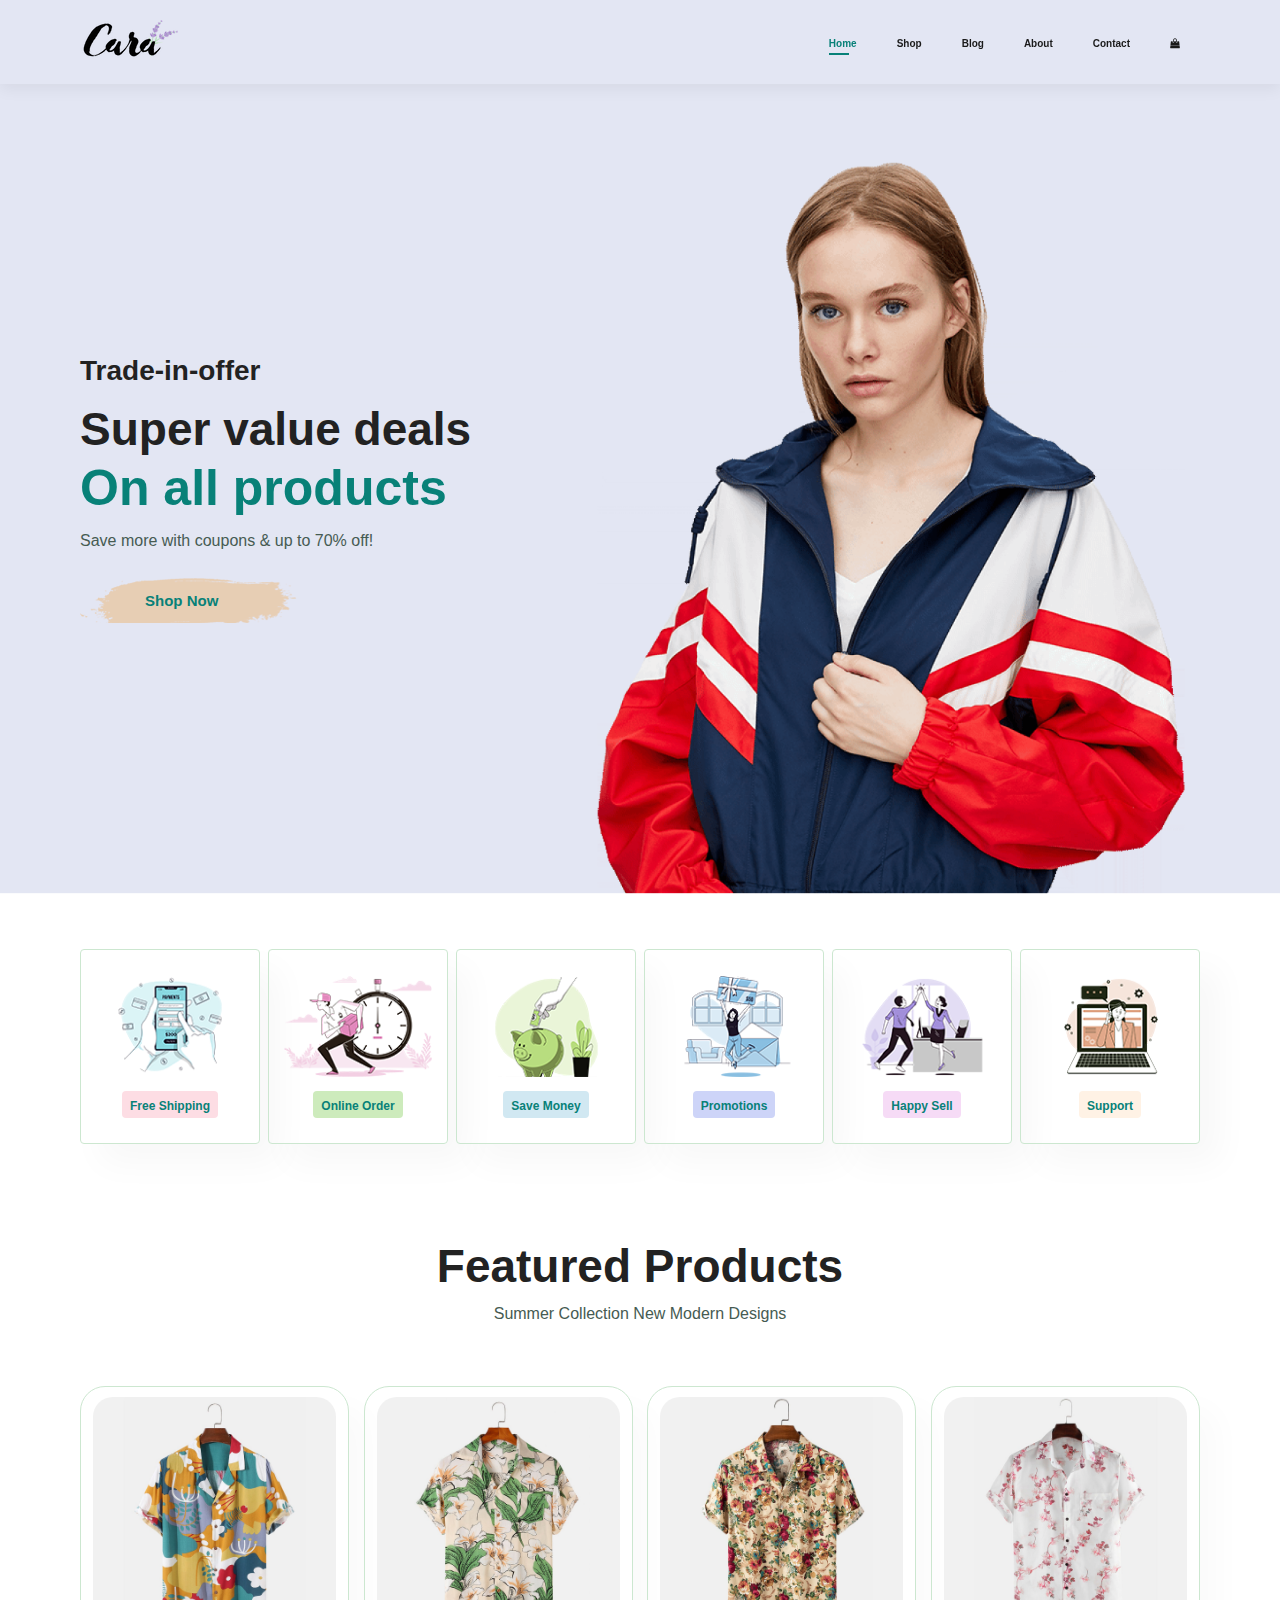
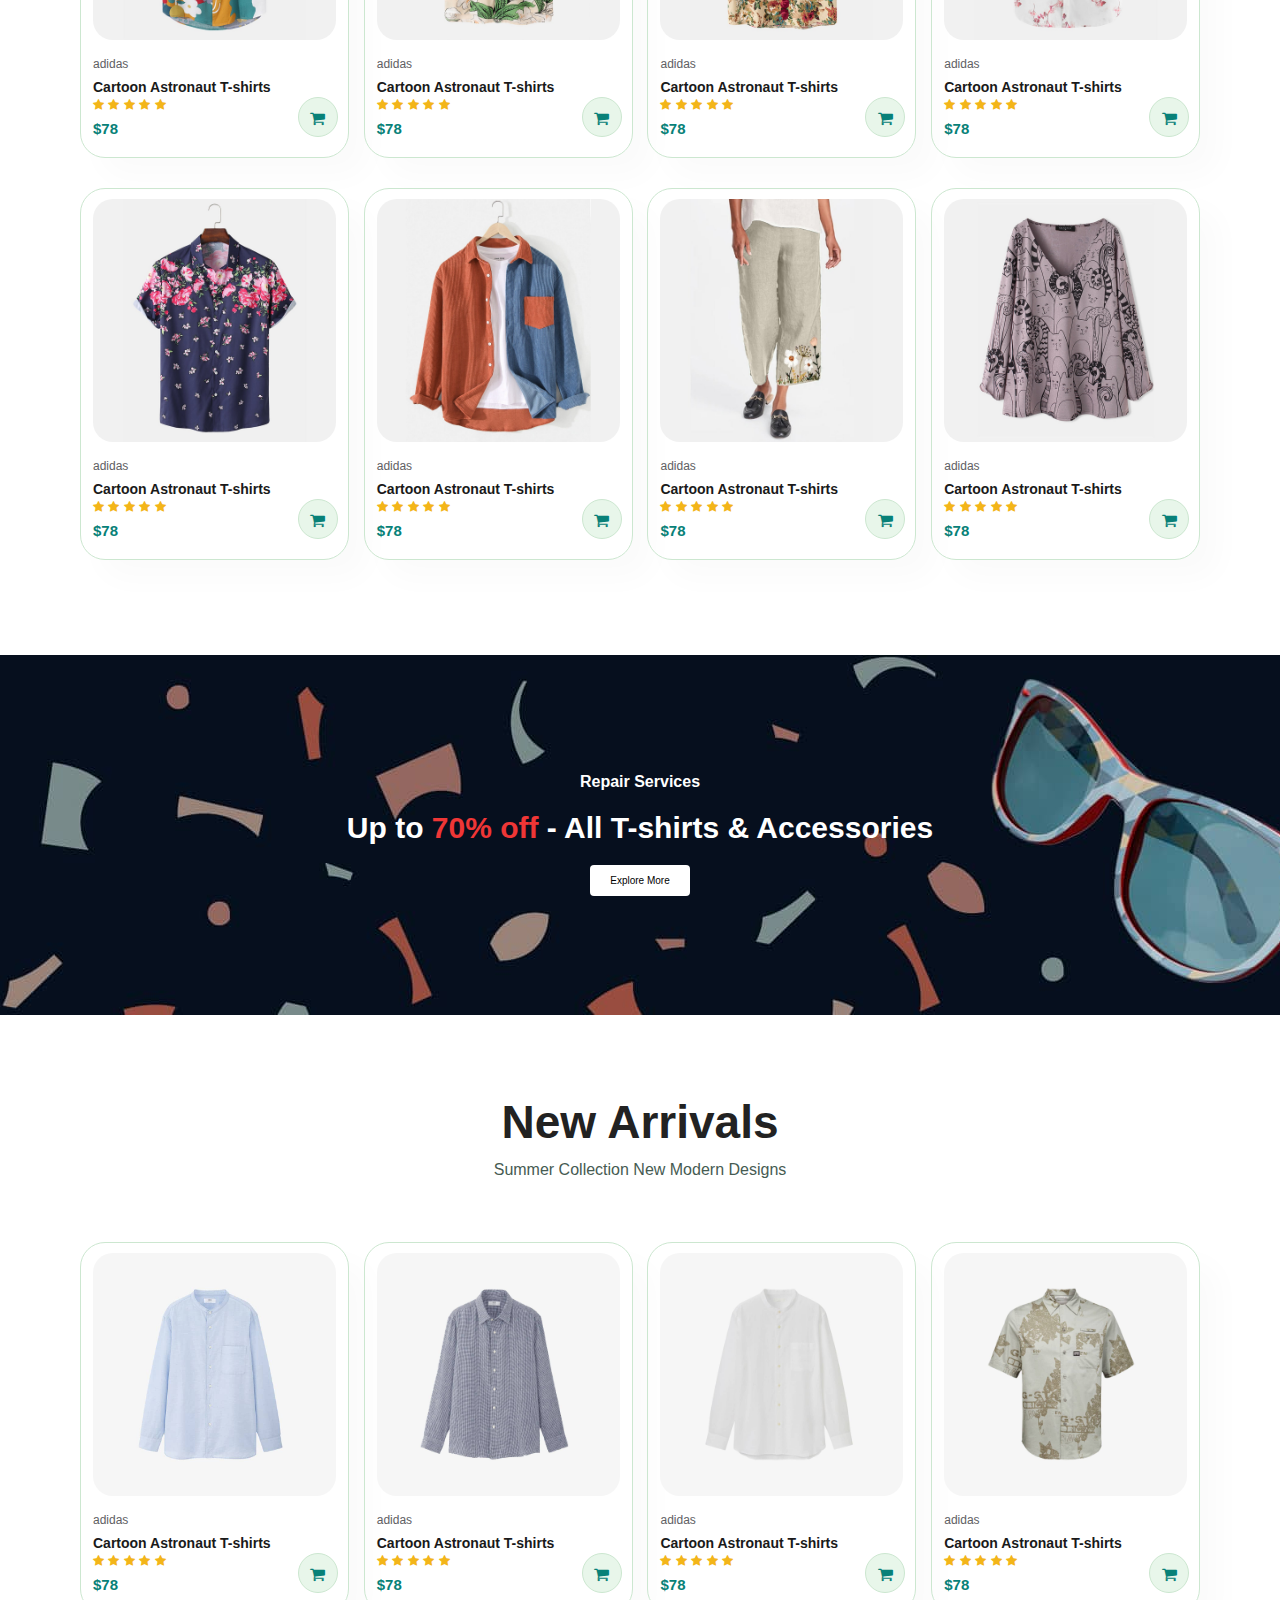
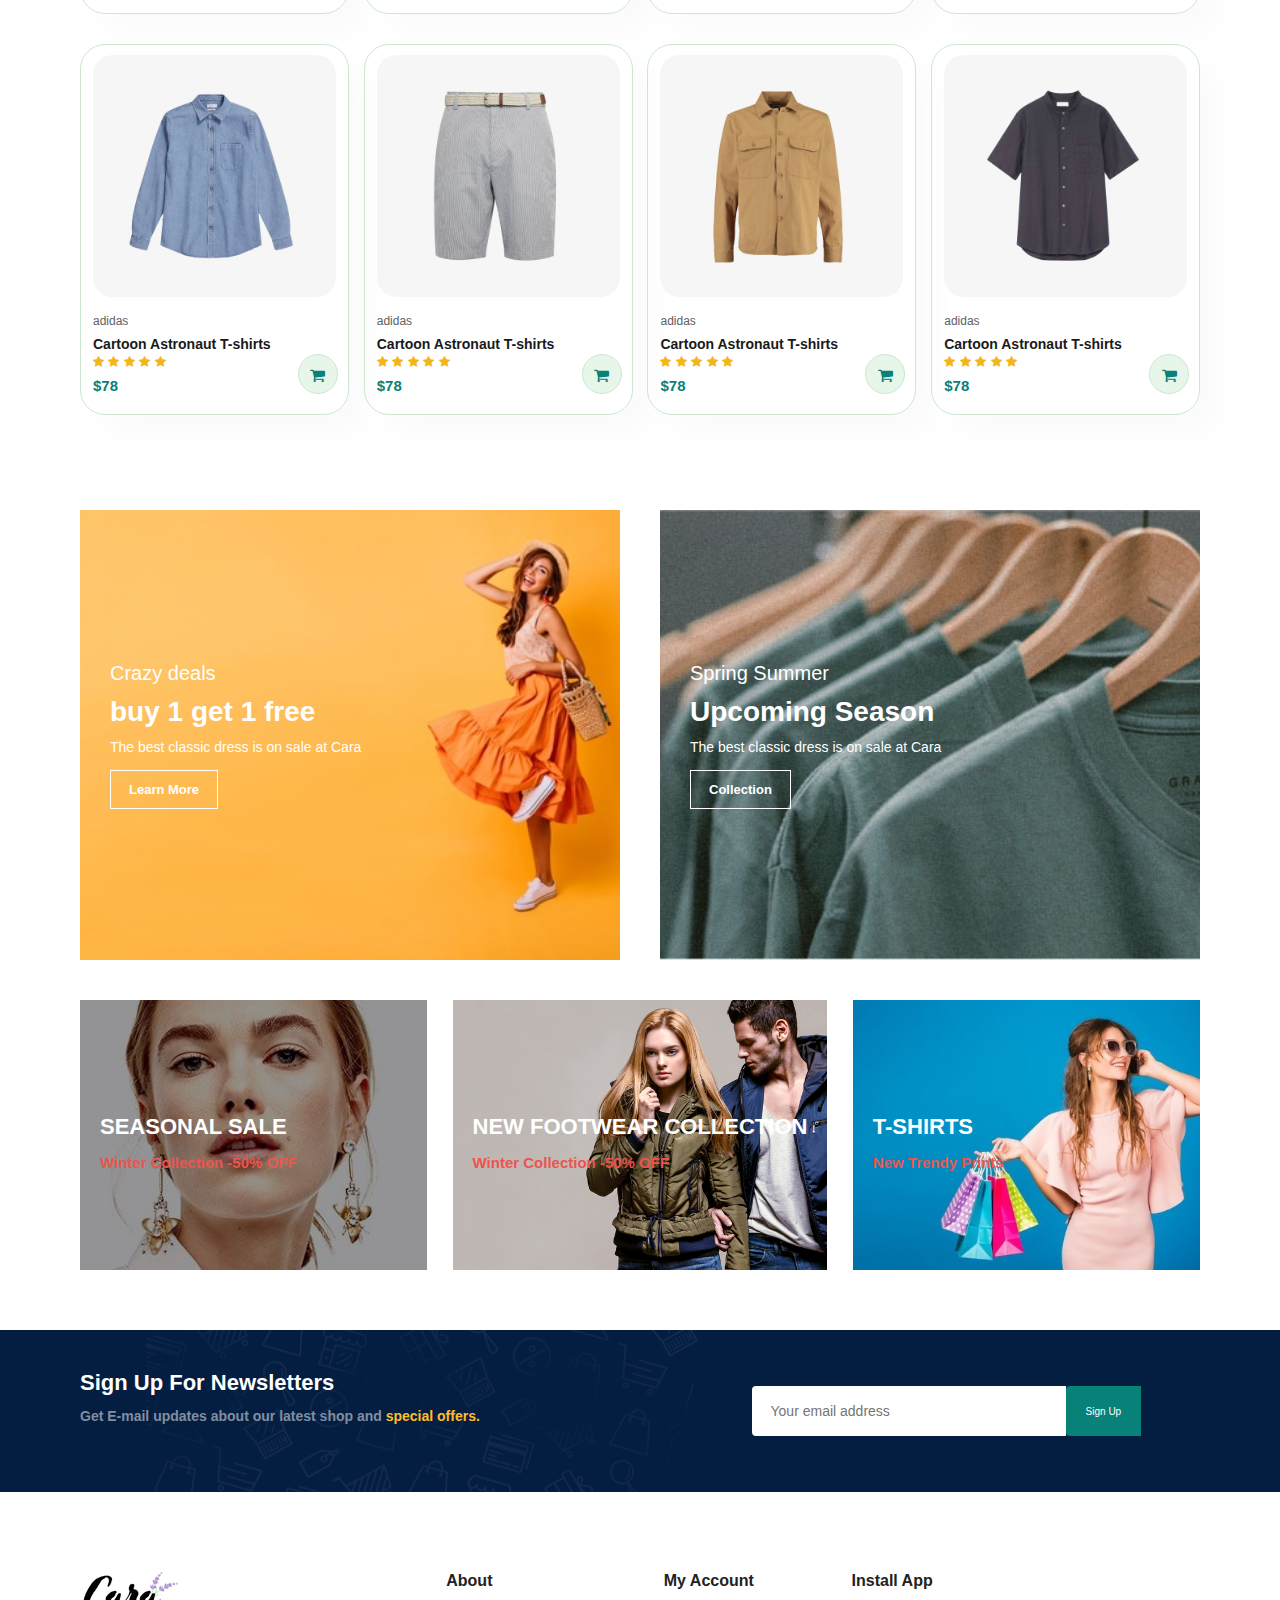
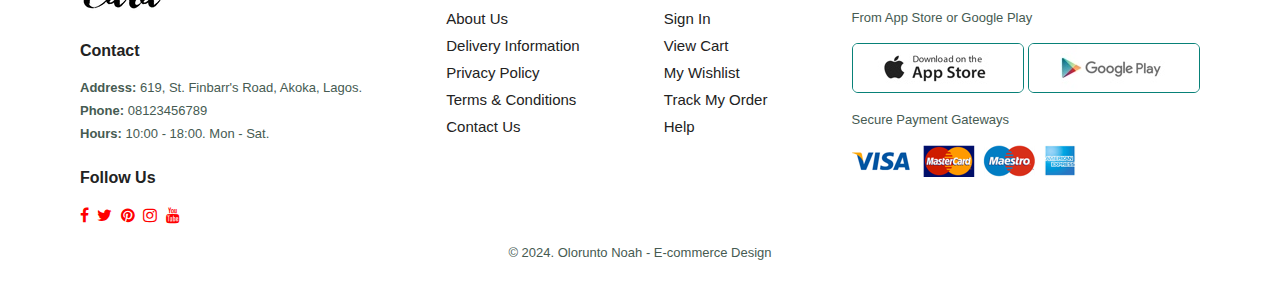
<file: index.html>
<!DOCTYPE html>
<html lang="en">
<head>
    <meta charset="UTF-8">
    <meta name="viewport" content="width=device-width, initial-scale=1.0">
    <title>E-commerce</title>
    <link rel="stylesheet" href="https://stackpath.bootstrapcdn.com/font-awesome/4.7.0/css/font-awesome.min.css">
    <link rel="stylesheet" href="style.css">
</head>
<body>

    <section id="header">
        <a href="#"><img src="images/logo.png" class="logo" alt=""></a>
        <div>
            <ul id="navbar">
                <li><a class="active" href="index.html">Home</a></li>
                <li><a href="shop.html">Shop</a></li>
                <li><a href="blog.html">Blog</a></li>
                <li><a href="about.html">About</a></li>
                <li><a href="contact.html">Contact</a></li>
                <li id="lg-bag"><a href="cart.html"><i class="fa fa-shopping-bag"></i></a></li>
                <a href="#" id="close"><i class="fa fa-times"></i></a>

            </ul>
        </div>
        <div id="mobile">
            <a href="cart.html"><i class="fa fa-shopping-bag"></i></a>
            <i id="bar" class="fa fa-bars"></i>
        </div>
    </section>

    <section id="hero">
        <h4>Trade-in-offer</h4>
        <h2>Super value deals</h2>
        <h1>On all products</h1>
        <p>Save more with coupons & up to 70% off!</p>
        <button>Shop Now</button>
    </section>

    <section id="feature" class="section-p1">
        <div class="fe-box">
            <img src="images/f1.png" alt="">
            <h6>Free Shipping</h6>
        </div>
        <div class="fe-box">
            <img src="images/f2.png" alt="">
            <h6>Online Order</h6>
        </div>
        <div class="fe-box">
            <img src="images/f3.png" alt="">
            <h6>Save Money</h6>
        </div>
        <div class="fe-box">
            <img src="images/f4.png" alt="">
            <h6>Promotions</h6>
        </div>
        <div class="fe-box">
            <img src="images/f5.png" alt="">
            <h6>Happy Sell</h6>
        </div>
        <div class="fe-box">
            <img src="images/f6.png" alt="">
            <h6>Support</h6>
        </div>
    </section>

    <section id="product1" class="section-p1">
       <h2>Featured Products</h2>
       <p>Summer Collection New Modern Designs</p>
       <div class="pro-container">
            <div class="pro">
                <img src="images/f1.jpg" alt="">
                <div class="des">
                    <span>adidas</span>
                    <h5>Cartoon Astronaut T-shirts</h5>
                    <div class="star">
                        <i class="fa fa-star"></i>
                        <i class="fa fa-star"></i>
                        <i class="fa fa-star"></i>
                        <i class="fa fa-star"></i>
                        <i class="fa fa-star"></i>
                    </div>
                    <h4>$78</h4>
                </div>
                <a href="#"><i class="fa fa-shopping-cart cart"></i></a>
            </div>
            <div class="pro">
                <img src="images/f2.jpg" alt="">
                <div class="des">
                    <span>adidas</span>
                    <h5>Cartoon Astronaut T-shirts</h5>
                    <div class="star">
                        <i class="fa fa-star"></i>
                        <i class="fa fa-star"></i>
                        <i class="fa fa-star"></i>
                        <i class="fa fa-star"></i>
                        <i class="fa fa-star"></i>
                    </div>
                    <h4>$78</h4>
                </div>
                <a href="#"><i class="fa fa-shopping-cart cart"></i></a>
            </div>
            <div class="pro">
                <img src="images/f3.jpg" alt="">
                <div class="des">
                    <span>adidas</span>
                    <h5>Cartoon Astronaut T-shirts</h5>
                    <div class="star">
                        <i class="fa fa-star"></i>
                        <i class="fa fa-star"></i>
                        <i class="fa fa-star"></i>
                        <i class="fa fa-star"></i>
                        <i class="fa fa-star"></i>
                    </div>
                    <h4>$78</h4>
                </div>
                <a href="#"><i class="fa fa-shopping-cart cart"></i></a>
            </div>
            <div class="pro">
                <img src="images/f4.jpg" alt="">
                <div class="des">
                    <span>adidas</span>
                    <h5>Cartoon Astronaut T-shirts</h5>
                    <div class="star">
                        <i class="fa fa-star"></i>
                        <i class="fa fa-star"></i>
                        <i class="fa fa-star"></i>
                        <i class="fa fa-star"></i>
                        <i class="fa fa-star"></i>
                    </div>
                    <h4>$78</h4>
                </div>
                <a href="#"><i class="fa fa-shopping-cart cart"></i></a>
            </div>
            <div class="pro">
                <img src="images/f5.jpg" alt="">
                <div class="des">
                    <span>adidas</span>
                    <h5>Cartoon Astronaut T-shirts</h5>
                    <div class="star">
                        <i class="fa fa-star"></i>
                        <i class="fa fa-star"></i>
                        <i class="fa fa-star"></i>
                        <i class="fa fa-star"></i>
                        <i class="fa fa-star"></i>
                    </div>
                    <h4>$78</h4>
                </div>
                <a href="#"><i class="fa fa-shopping-cart cart"></i></a>
            </div>
            <div class="pro">
                <img src="images/f6.jpg" alt="">
                <div class="des">
                    <span>adidas</span>
                    <h5>Cartoon Astronaut T-shirts</h5>
                    <div class="star">
                        <i class="fa fa-star"></i>
                        <i class="fa fa-star"></i>
                        <i class="fa fa-star"></i>
                        <i class="fa fa-star"></i>
                        <i class="fa fa-star"></i>
                    </div>
                    <h4>$78</h4>
                </div>
                <a href="#"><i class="fa fa-shopping-cart cart"></i></a>
            </div>
            <div class="pro">
                <img src="images/f7.jpg" alt="">
                <div class="des">
                    <span>adidas</span>
                    <h5>Cartoon Astronaut T-shirts</h5>
                    <div class="star">
                        <i class="fa fa-star"></i>
                        <i class="fa fa-star"></i>
                        <i class="fa fa-star"></i>
                        <i class="fa fa-star"></i>
                        <i class="fa fa-star"></i>
                    </div>
                    <h4>$78</h4>
                </div>
                <a href="#"><i class="fa fa-shopping-cart cart"></i></a>
            </div>
            <div class="pro">
                <img src="images/f8.jpg" alt="">
                <div class="des">
                    <span>adidas</span>
                    <h5>Cartoon Astronaut T-shirts</h5>
                    <div class="star">
                        <i class="fa fa-star"></i>
                        <i class="fa fa-star"></i>
                        <i class="fa fa-star"></i>
                        <i class="fa fa-star"></i>
                        <i class="fa fa-star"></i>
                    </div>
                    <h4>$78</h4>
                </div>
                <a href="#"><i class="fa fa-shopping-cart cart"></i></a>
            </div>
       </div>
    </section>

    <section id="banner" class="section-m1">
        <h4>Repair Services</h4>
        <h2>Up to <span>70% off</span> - All T-shirts & Accessories</h2>
        <button class="normal">Explore More</button>
    </section>

    <section id="product1" class="section-p1">
        <h2>New Arrivals</h2>
        <p>Summer Collection New Modern Designs</p>
        <div class="pro-container">
             <div class="pro">
                 <img src="images/n1.jpg" alt="">
                 <div class="des">
                     <span>adidas</span>
                     <h5>Cartoon Astronaut T-shirts</h5>
                     <div class="star">
                         <i class="fa fa-star"></i>
                         <i class="fa fa-star"></i>
                         <i class="fa fa-star"></i>
                         <i class="fa fa-star"></i>
                         <i class="fa fa-star"></i>
                     </div>
                     <h4>$78</h4>
                 </div>
                 <a href="#"><i class="fa fa-shopping-cart cart"></i></a>
             </div>
             <div class="pro">
                 <img src="images/n2.jpg" alt="">
                 <div class="des">
                     <span>adidas</span>
                     <h5>Cartoon Astronaut T-shirts</h5>
                     <div class="star">
                         <i class="fa fa-star"></i>
                         <i class="fa fa-star"></i>
                         <i class="fa fa-star"></i>
                         <i class="fa fa-star"></i>
                         <i class="fa fa-star"></i>
                     </div>
                     <h4>$78</h4>
                 </div>
                 <a href="#"><i class="fa fa-shopping-cart cart"></i></a>
             </div>
             <div class="pro">
                 <img src="images/n3.jpg" alt="">
                 <div class="des">
                     <span>adidas</span>
                     <h5>Cartoon Astronaut T-shirts</h5>
                     <div class="star">
                         <i class="fa fa-star"></i>
                         <i class="fa fa-star"></i>
                         <i class="fa fa-star"></i>
                         <i class="fa fa-star"></i>
                         <i class="fa fa-star"></i>
                     </div>
                     <h4>$78</h4>
                 </div>
                 <a href="#"><i class="fa fa-shopping-cart cart"></i></a>
             </div>
             <div class="pro">
                 <img src="images/n4.jpg" alt="">
                 <div class="des">
                     <span>adidas</span>
                     <h5>Cartoon Astronaut T-shirts</h5>
                     <div class="star">
                         <i class="fa fa-star"></i>
                         <i class="fa fa-star"></i>
                         <i class="fa fa-star"></i>
                         <i class="fa fa-star"></i>
                         <i class="fa fa-star"></i>
                     </div>
                     <h4>$78</h4>
                 </div>
                 <a href="#"><i class="fa fa-shopping-cart cart"></i></a>
             </div>
             <div class="pro">
                 <img src="images/n5.jpg" alt="">
                 <div class="des">
                     <span>adidas</span>
                     <h5>Cartoon Astronaut T-shirts</h5>
                     <div class="star">
                         <i class="fa fa-star"></i>
                         <i class="fa fa-star"></i>
                         <i class="fa fa-star"></i>
                         <i class="fa fa-star"></i>
                         <i class="fa fa-star"></i>
                     </div>
                     <h4>$78</h4>
                 </div>
                 <a href="#"><i class="fa fa-shopping-cart cart"></i></a>
             </div>
             <div class="pro">
                 <img src="images/n6.jpg" alt="">
                 <div class="des">
                     <span>adidas</span>
                     <h5>Cartoon Astronaut T-shirts</h5>
                     <div class="star">
                         <i class="fa fa-star"></i>
                         <i class="fa fa-star"></i>
                         <i class="fa fa-star"></i>
                         <i class="fa fa-star"></i>
                         <i class="fa fa-star"></i>
                     </div>
                     <h4>$78</h4>
                 </div>
                 <a href="#"><i class="fa fa-shopping-cart cart"></i></a>
             </div>
             <div class="pro">
                 <img src="images/n7.jpg" alt="">
                 <div class="des">
                     <span>adidas</span>
                     <h5>Cartoon Astronaut T-shirts</h5>
                     <div class="star">
                         <i class="fa fa-star"></i>
                         <i class="fa fa-star"></i>
                         <i class="fa fa-star"></i>
                         <i class="fa fa-star"></i>
                         <i class="fa fa-star"></i>
                     </div>
                     <h4>$78</h4>
                 </div>
                 <a href="#"><i class="fa fa-shopping-cart cart"></i></a>
             </div>
             <div class="pro">
                 <img src="images/n8.jpg" alt="">
                 <div class="des">
                     <span>adidas</span>
                     <h5>Cartoon Astronaut T-shirts</h5>
                     <div class="star">
                         <i class="fa fa-star"></i>
                         <i class="fa fa-star"></i>
                         <i class="fa fa-star"></i>
                         <i class="fa fa-star"></i>
                         <i class="fa fa-star"></i>
                     </div>
                     <h4>$78</h4>
                 </div>
                 <a href="#"><i class="fa fa-shopping-cart cart"></i></a>
             </div>
        </div>
    </section>

    <section id="sm-banner" class="section-p1">
        <div class="banner-box">
            <h4>Crazy deals</h4>
            <h2>buy 1 get 1 free</h2>
            <span>The best classic dress is on sale at Cara</span>
            <button class="white">Learn More</button>
        </div>
        <div class="banner-box banner-box2">
            <h4>Spring Summer</h4>
            <h2>Upcoming Season</h2>
            <span>The best classic dress is on sale at Cara</span>
            <button class="white">Collection</button>
        </div>
    </section>

    <section id="banner3">
        <div class="banner-box">
            <h2>SEASONAL SALE</h2>
            <h3>Winter Collection -50% OFF</h3>
        </div>
        <div class="banner-box banner-box2">
            <h2>NEW FOOTWEAR COLLECTION </h2>
            <h3>Winter Collection -50% OFF</h3>
        </div>
        <div class="banner-box banner-box3">
            <h2>T-SHIRTS</h2>
            <h3>New Trendy Prints</h3>
        </div>
    </section>

    <section id="newsletter" class="section-p1 section-m1">
        <div class="newstext">
            <h4>Sign Up For Newsletters</h4>
            <p>Get E-mail updates about our latest shop and <span>special offers.</span></p>
        </div>
        <div class="form">
            <input type="text" placeholder="Your email address">
            <button class="normal">Sign Up</button>
        </div>
    </section>

    <footer class="section-p1">
        <div class="col">
            <img class="logo" src="images/logo.png" alt="">
            <h4>Contact</h4>
            <p><strong>Address:</strong> 619, St. Finbarr's Road, Akoka, Lagos.</p>
            <p><strong>Phone:</strong> 08123456789</p>
            <p><strong>Hours:</strong> 10:00 - 18:00. Mon - Sat.</p>
            <div class="follow">
                <h4>Follow Us</h4>
                <div class="icon">
                    <i class="fa fa-facebook"></i>
                    <i class="fa fa-twitter"></i>
                    <i class="fa fa-pinterest"></i>
                    <i class="fa fa-instagram"></i>
                    <i class="fa fa-youtube"></i>
                </div>
            </div>
        </div>
       
        <div class="col">
            <h4>About</h4>
            <a href="#">About Us</a>
            <a href="#">Delivery Information</a>
            <a href="#">Privacy Policy</a>
            <a href="#">Terms & Conditions</a>
            <a href="#">Contact Us</a>
        </div>

        <div class="col">
            <h4>My Account</h4>
            <a href="#">Sign In</a>
            <a href="#">View Cart</a>
            <a href="#">My Wishlist</a>
            <a href="#">Track My Order</a>
            <a href="#">Help</a>
        </div>

        <div class="col-install">
            <h4>Install App</h4>
            <p>From App Store or Google Play</p>
            <div class="row">
                <img src="images/app.jpg" alt="">
                <img src="images/play.jpg" alt="">
            </div>
            <p>Secure Payment Gateways</p>
            <img src="images/pay.png" alt="">
        </div>

        <div class="copyright">
            <p>© 2024. Olorunto Noah - E-commerce Design</p>
        </div>
    </footer>



 <script src="apps.js"></script>    
</body>
</html>
</file>
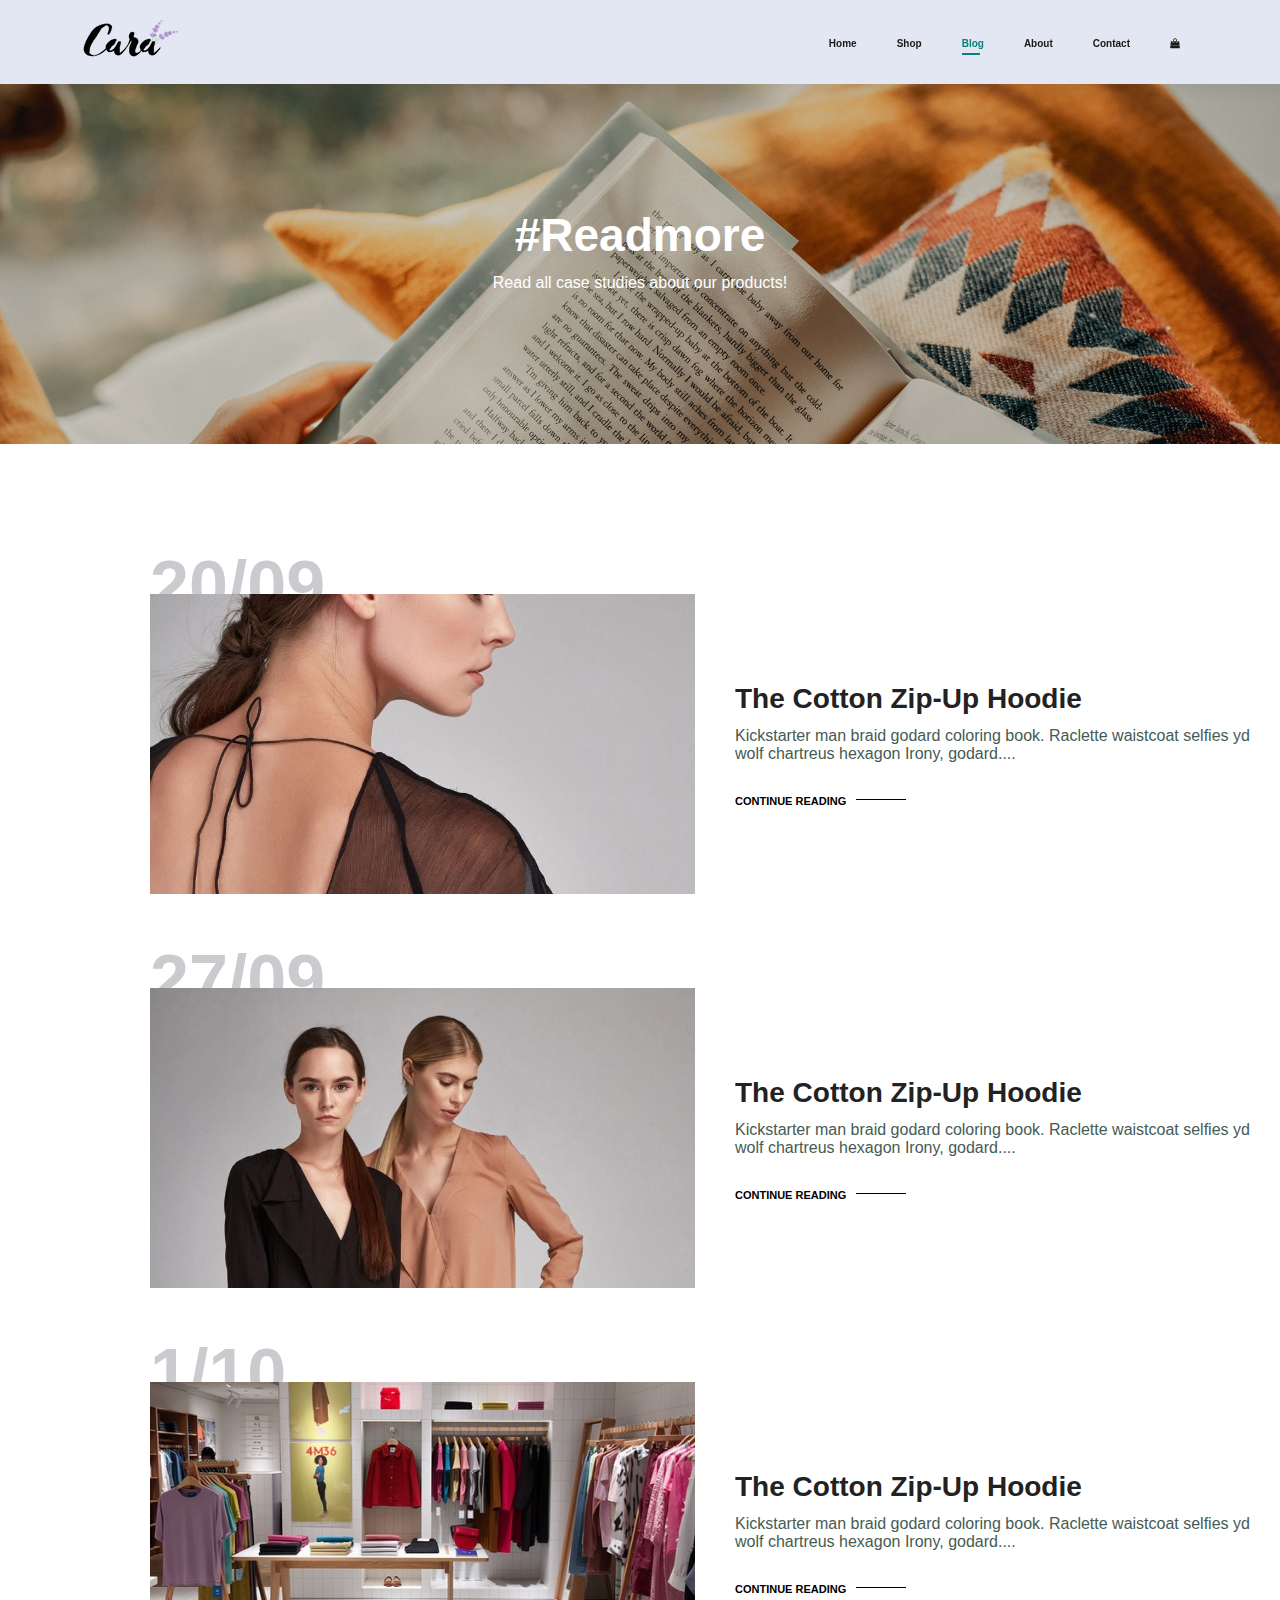
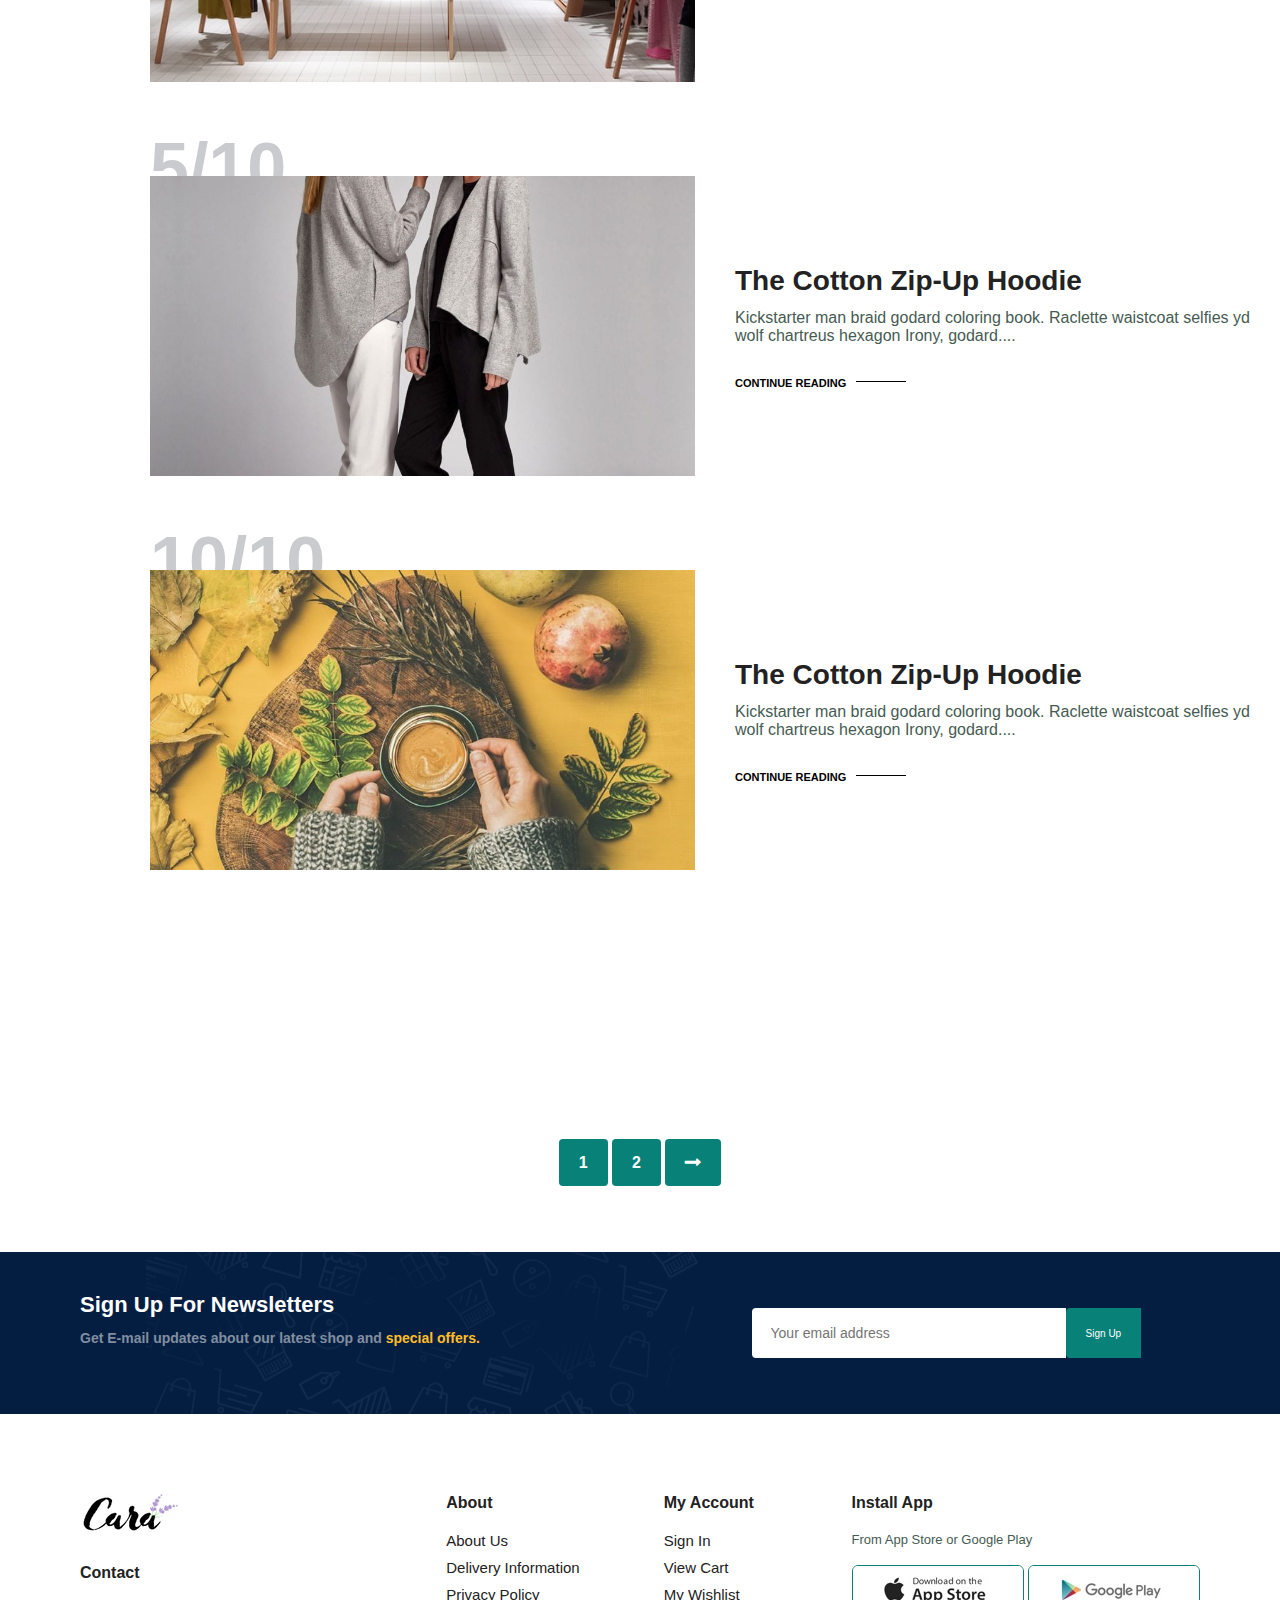
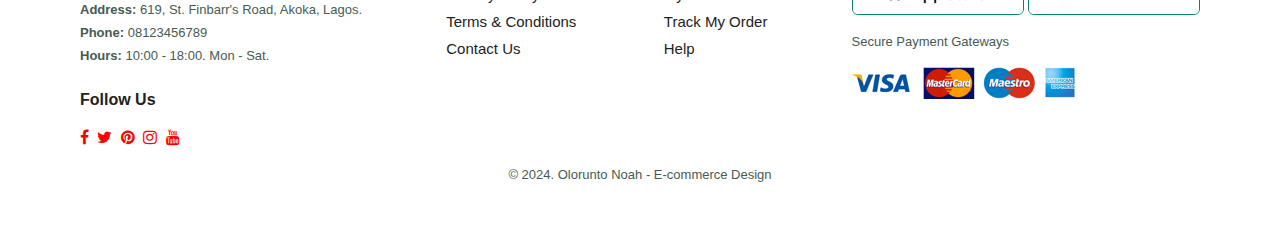
<file: blog.html>
<!DOCTYPE html>
<html lang="en">
<head>
    <meta charset="UTF-8">
    <meta name="viewport" content="width=device-width, initial-scale=1.0">
    <title>E-commerce</title>
    <link rel="stylesheet" href="https://stackpath.bootstrapcdn.com/font-awesome/4.7.0/css/font-awesome.min.css">
    <link rel="stylesheet" href="style.css">
</head>
<body>

    <section id="header">
        <a href="#"><img src="images/logo.png" class="logo" alt=""></a>
        <div>
            <ul id="navbar">
                <li><a href="index.html">Home</a></li>
                <li><a href="shop.html">Shop</a></li>
                <li><a class="active" href="blog.html">Blog</a></li>
                <li><a href="about.html">About</a></li>
                <li><a href="contact.html">Contact</a></li>
                <li id="lg-bag"><a href="cart.html"><i class="fa fa-shopping-bag"></i></a></li>
                <a href="#" id="close"><i class="fa fa-times"></i></a>

            </ul>
        </div>
        <div id="mobile">
            <a href="cart.html"><i class="fa fa-shopping-bag"></i></a>
            <i id="bar" class="fa fa-bars"></i>
        </div>
    </section>

    <section id="page-header" class="blog-header">
        
        <h2>#Readmore</h2>
        <p>Read all case studies about our products!</p>
        
    </section>

    <section id="blog">
        <div class="blog-box">
            <div class="blog-img">
                <img src="images/b1 (1).jpg" alt="">
            </div>
            <div class="blog-details">
               <h4>The Cotton Zip-Up Hoodie</h4>
               <p>Kickstarter man braid godard coloring book.
                Raclette waistcoat selfies yd wolf chartreus
                hexagon Irony, godard....</p>
                <a href="#">CONTINUE READING</a>
            </div>
            <h1>20/09</h1>
        </div>
        <div class="blog-box">
            <div class="blog-img">
                <img src="images/b2 (1).jpg" alt="">
            </div>
            <div class="blog-details">
               <h4>The Cotton Zip-Up Hoodie</h4>
               <p>Kickstarter man braid godard coloring book.
                Raclette waistcoat selfies yd wolf chartreus
                hexagon Irony, godard....</p>
                <a href="#">CONTINUE READING</a>
            </div>
            <h1>27/09</h1>
        </div>
        <div class="blog-box">
            <div class="blog-img">
                <img src="images/b3.jpg">
            </div>
            <div class="blog-details">
               <h4>The Cotton Zip-Up Hoodie</h4>
               <p>Kickstarter man braid godard coloring book.
                Raclette waistcoat selfies yd wolf chartreus
                hexagon Irony, godard....</p>
                <a href="#">CONTINUE READING</a>
            </div>
            <h1>1/10</h1>
        </div>
        <div class="blog-box">
            <div class="blog-img">
                <img src="images/b4 (1).jpg" alt="">
            </div>
            <div class="blog-details">
               <h4>The Cotton Zip-Up Hoodie</h4>
               <p>Kickstarter man braid godard coloring book.
                Raclette waistcoat selfies yd wolf chartreus
                hexagon Irony, godard....</p>
                <a href="#">CONTINUE READING</a>
            </div>
            <h1>5/10</h1>
        </div>
        <div class="blog-box">
            <div class="blog-img">
                <img src="images/b6.jpg" alt="">
            </div>
            <div class="blog-details">
               <h4>The Cotton Zip-Up Hoodie</h4>
               <p>Kickstarter man braid godard coloring book.
                Raclette waistcoat selfies yd wolf chartreus
                hexagon Irony, godard....</p>
                <a href="#">CONTINUE READING</a>
            </div>
            <h1>10/10</h1>
        </div>
    </section>



    <section id="pagination" class="section-p1">
       <a href="#">1</a>
       <a href="#">2</a>
       <a href="#"><i class="fa fa-long-arrow-right"></i></a>
    </section>

    <section id="newsletter" class="section-p1 section-m1">
        <div class="newstext">
            <h4>Sign Up For Newsletters</h4>
            <p>Get E-mail updates about our latest shop and <span>special offers.</span></p>
        </div>
        <div class="form">
            <input type="text" placeholder="Your email address">
            <button class="normal">Sign Up</button>
        </div>
    </section>

    <footer class="section-p1">
        <div class="col">
            <img class="logo" src="images/logo.png" alt="">
            <h4>Contact</h4>
            <p><strong>Address:</strong> 619, St. Finbarr's Road, Akoka, Lagos.</p>
            <p><strong>Phone:</strong> 08123456789</p>
            <p><strong>Hours:</strong> 10:00 - 18:00. Mon - Sat.</p>
            <div class="follow">
                <h4>Follow Us</h4>
                <div class="icon">
                    <i class="fa fa-facebook"></i>
                    <i class="fa fa-twitter"></i>
                    <i class="fa fa-pinterest"></i>
                    <i class="fa fa-instagram"></i>
                    <i class="fa fa-youtube"></i>
                </div>
            </div>
        </div>
       
        <div class="col">
            <h4>About</h4>
            <a href="#">About Us</a>
            <a href="#">Delivery Information</a>
            <a href="#">Privacy Policy</a>
            <a href="#">Terms & Conditions</a>
            <a href="#">Contact Us</a>
        </div>

        <div class="col">
            <h4>My Account</h4>
            <a href="#">Sign In</a>
            <a href="#">View Cart</a>
            <a href="#">My Wishlist</a>
            <a href="#">Track My Order</a>
            <a href="#">Help</a>
        </div>

        <div class="col-install">
            <h4>Install App</h4>
            <p>From App Store or Google Play</p>
            <div class="row">
                <img src="images/app.jpg" alt="">
                <img src="images/play.jpg" alt="">
            </div>
            <p>Secure Payment Gateways</p>
            <img src="images/pay.png" alt="">
        </div>

        <div class="copyright">
            <p>© 2024. Olorunto Noah - E-commerce Design</p>
        </div>
    </footer>



 <script src="apps.js"></script>    
</body>
</html>
</file>
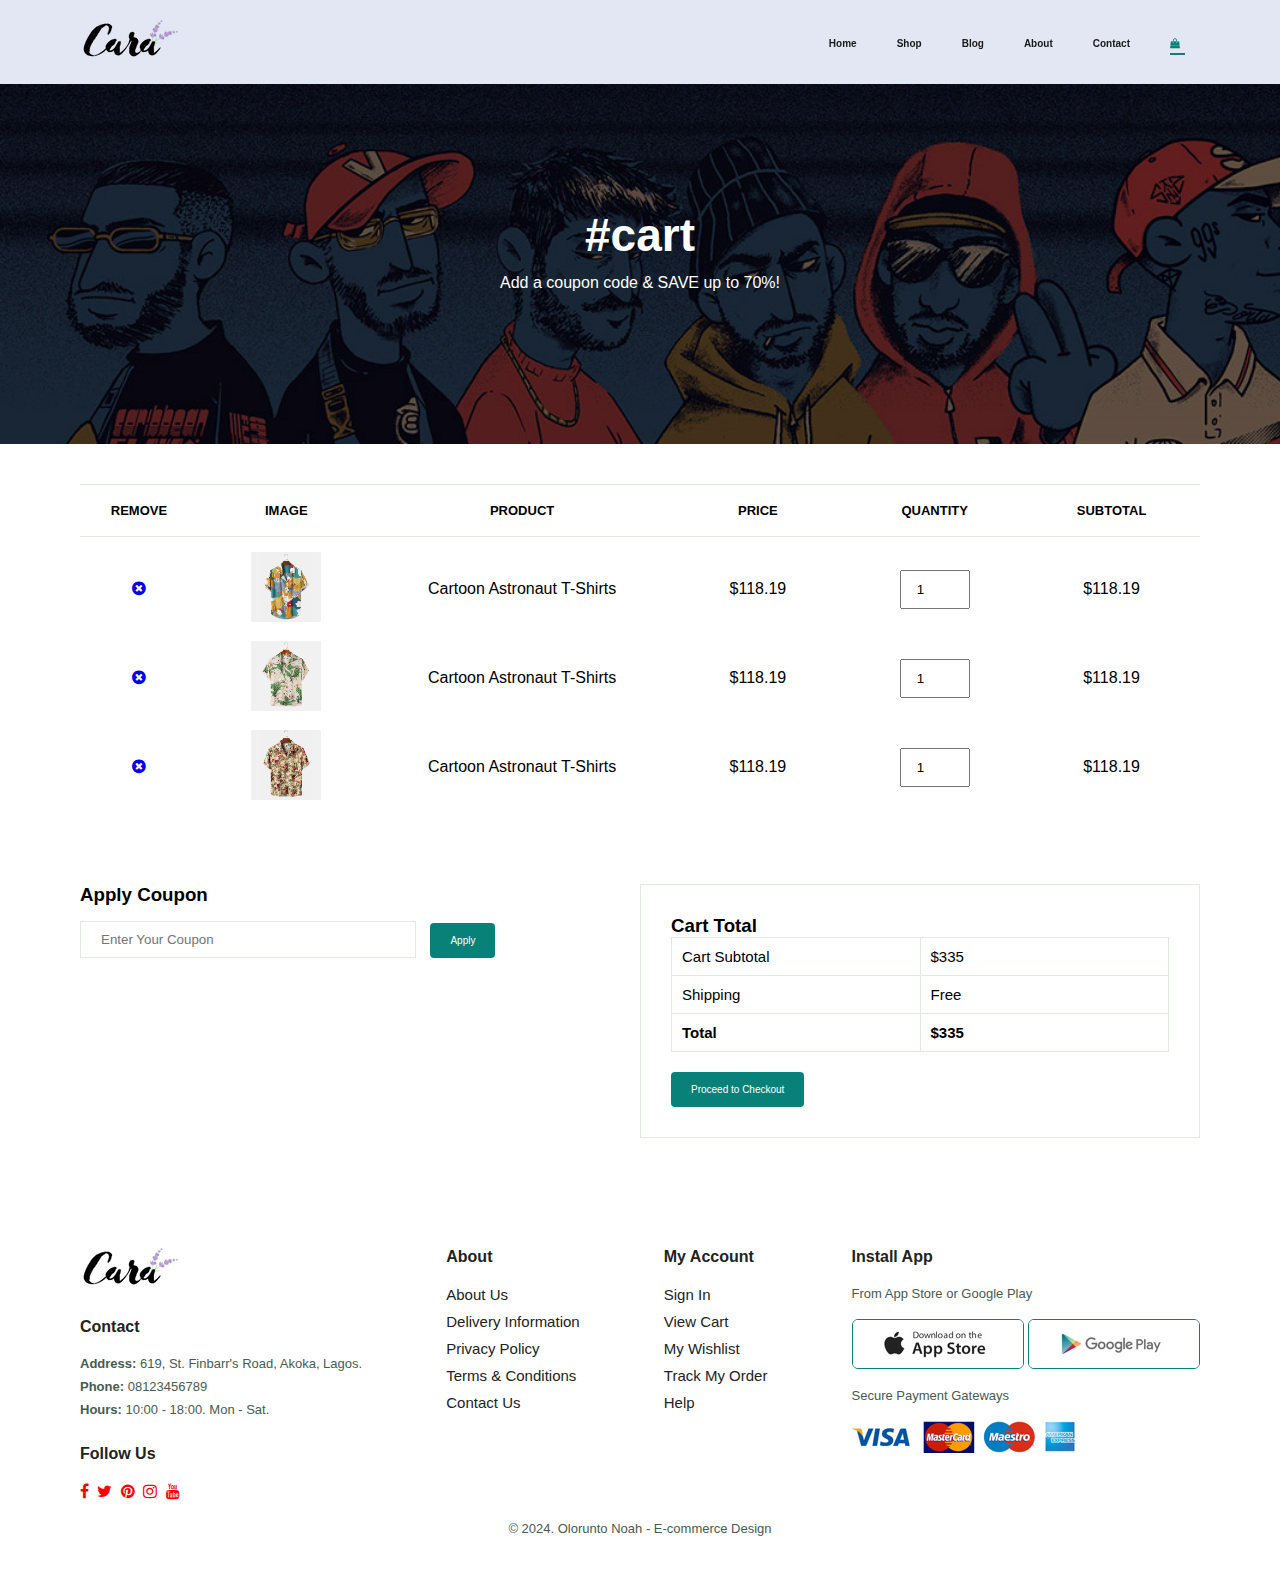
<file: cart.html>
<!DOCTYPE html>
<html lang="en">
<head>
    <meta charset="UTF-8">
    <meta name="viewport" content="width=device-width, initial-scale=1.0">
    <title>E-commerce</title>
    <link rel="stylesheet" href="https://stackpath.bootstrapcdn.com/font-awesome/4.7.0/css/font-awesome.min.css">
    <link rel="stylesheet" href="style.css">
</head>
<body>

    <section id="header">
        <a href="#"><img src="images/logo.png" class="logo" alt=""></a>
        <div>
            <ul id="navbar">
                <li><a href="index.html">Home</a></li>
                <li><a href="shop.html">Shop</a></li>
                <li><a href="blog.html">Blog</a></li>
                <li><a href="about.html">About</a></li>
                <li><a href="contact.html">Contact</a></li>
                <li id="lg-bag"><a class="active" href="cart.html"><i class="fa fa-shopping-bag"></i></a></li>
                <a href="#" id="close"><i class="fa fa-times"></i></a>

            </ul>
        </div>
        <div id="mobile">
            <a href="cart.html"><i class="fa fa-shopping-bag"></i></a>
            <i id="bar" class="fa fa-bars"></i>
        </div>
    </section>

    <section id="page-header" class="cart-header">
        
        <h2>#cart</h2>
        <p>Add a coupon code & SAVE up to 70%!</p>
        
    </section>

    <section id="cart" class="section-p1">
    <table width="100%">
        <thead>
            <tr>
                <td>Remove</td>
                <td>Image</td>
                <td>Product</td>
                <td>Price</td>
                <td>Quantity</td>
                <td>Subtotal</td>
            </tr>
        </thead>
        <tbody>
            <tr>
                <td><a href="#"><i class="fa fa-times-circle"></i></a></td>
                <td><img src="images/f1.jpg" alt=""></td>
                <td>Cartoon Astronaut T-Shirts</td>
                <td>$118.19</td>
                <td><input type="number" value="1"></td>
                <td>$118.19</td>
            </tr>
            <tr>
                <td><a href="#"><i class="fa fa-times-circle"></i></a></td>
                <td><img src="images/f2.jpg" alt=""></td>
                <td>Cartoon Astronaut T-Shirts</td>
                <td>$118.19</td>
                <td><input type="number" value="1"></td>
                <td>$118.19</td>
            </tr>
            <tr>
                <td><a href="#"><i class="fa fa-times-circle"></i></a></td>
                <td><img src="images/f3.jpg" alt=""></td>
                <td>Cartoon Astronaut T-Shirts</td>
                <td>$118.19</td>
                <td><input type="number" value="1"></td>
                <td>$118.19</td>
            </tr>
        </tbody>
    </table>
    </section>

    <section id="cart-add" class="section-p1">
    <div id="coupon">
        <h3>Apply Coupon</h3>
        <div>
            <input type="text" placeholder="Enter Your Coupon">
            <button class="normal">Apply</button>
        </div>
    </div>

    <div id="subtotal">
        <h3>Cart Total</h3>
        <table>
            <tr>
                <td>Cart Subtotal</td>
                <td>$335</td>
            </tr>
            <tr>
                <td>Shipping</td>
                <td>Free</td>
            </tr>
            <tr>
                <td><strong>Total</strong></td>
                <td><strong>$335</strong></td>
             </tr>
        </table>
        <button class="normal">Proceed to Checkout</button>
    </div>
    </section>

    <footer class="section-p1">
        <div class="col">
            <img class="logo" src="images/logo.png" alt="">
            <h4>Contact</h4>
            <p><strong>Address:</strong> 619, St. Finbarr's Road, Akoka, Lagos.</p>
            <p><strong>Phone:</strong> 08123456789</p>
            <p><strong>Hours:</strong> 10:00 - 18:00. Mon - Sat.</p>
            <div class="follow">
                <h4>Follow Us</h4>
                <div class="icon">
                    <i class="fa fa-facebook"></i>
                    <i class="fa fa-twitter"></i>
                    <i class="fa fa-pinterest"></i>
                    <i class="fa fa-instagram"></i>
                    <i class="fa fa-youtube"></i>
                </div>
            </div>
        </div>
       
        <div class="col">
            <h4>About</h4>
            <a href="#">About Us</a>
            <a href="#">Delivery Information</a>
            <a href="#">Privacy Policy</a>
            <a href="#">Terms & Conditions</a>
            <a href="#">Contact Us</a>
        </div>

        <div class="col">
            <h4>My Account</h4>
            <a href="#">Sign In</a>
            <a href="#">View Cart</a>
            <a href="#">My Wishlist</a>
            <a href="#">Track My Order</a>
            <a href="#">Help</a>
        </div>

        <div class="col-install">
            <h4>Install App</h4>
            <p>From App Store or Google Play</p>
            <div class="row">
                <img src="images/app.jpg" alt="">
                <img src="images/play.jpg" alt="">
            </div>
            <p>Secure Payment Gateways</p>
            <img src="images/pay.png" alt="">
        </div>

        <div class="copyright">
            <p>© 2024. Olorunto Noah - E-commerce Design</p>
        </div>
    </footer>



 <script src="apps.js"></script>    
</body>
</html>
</file>
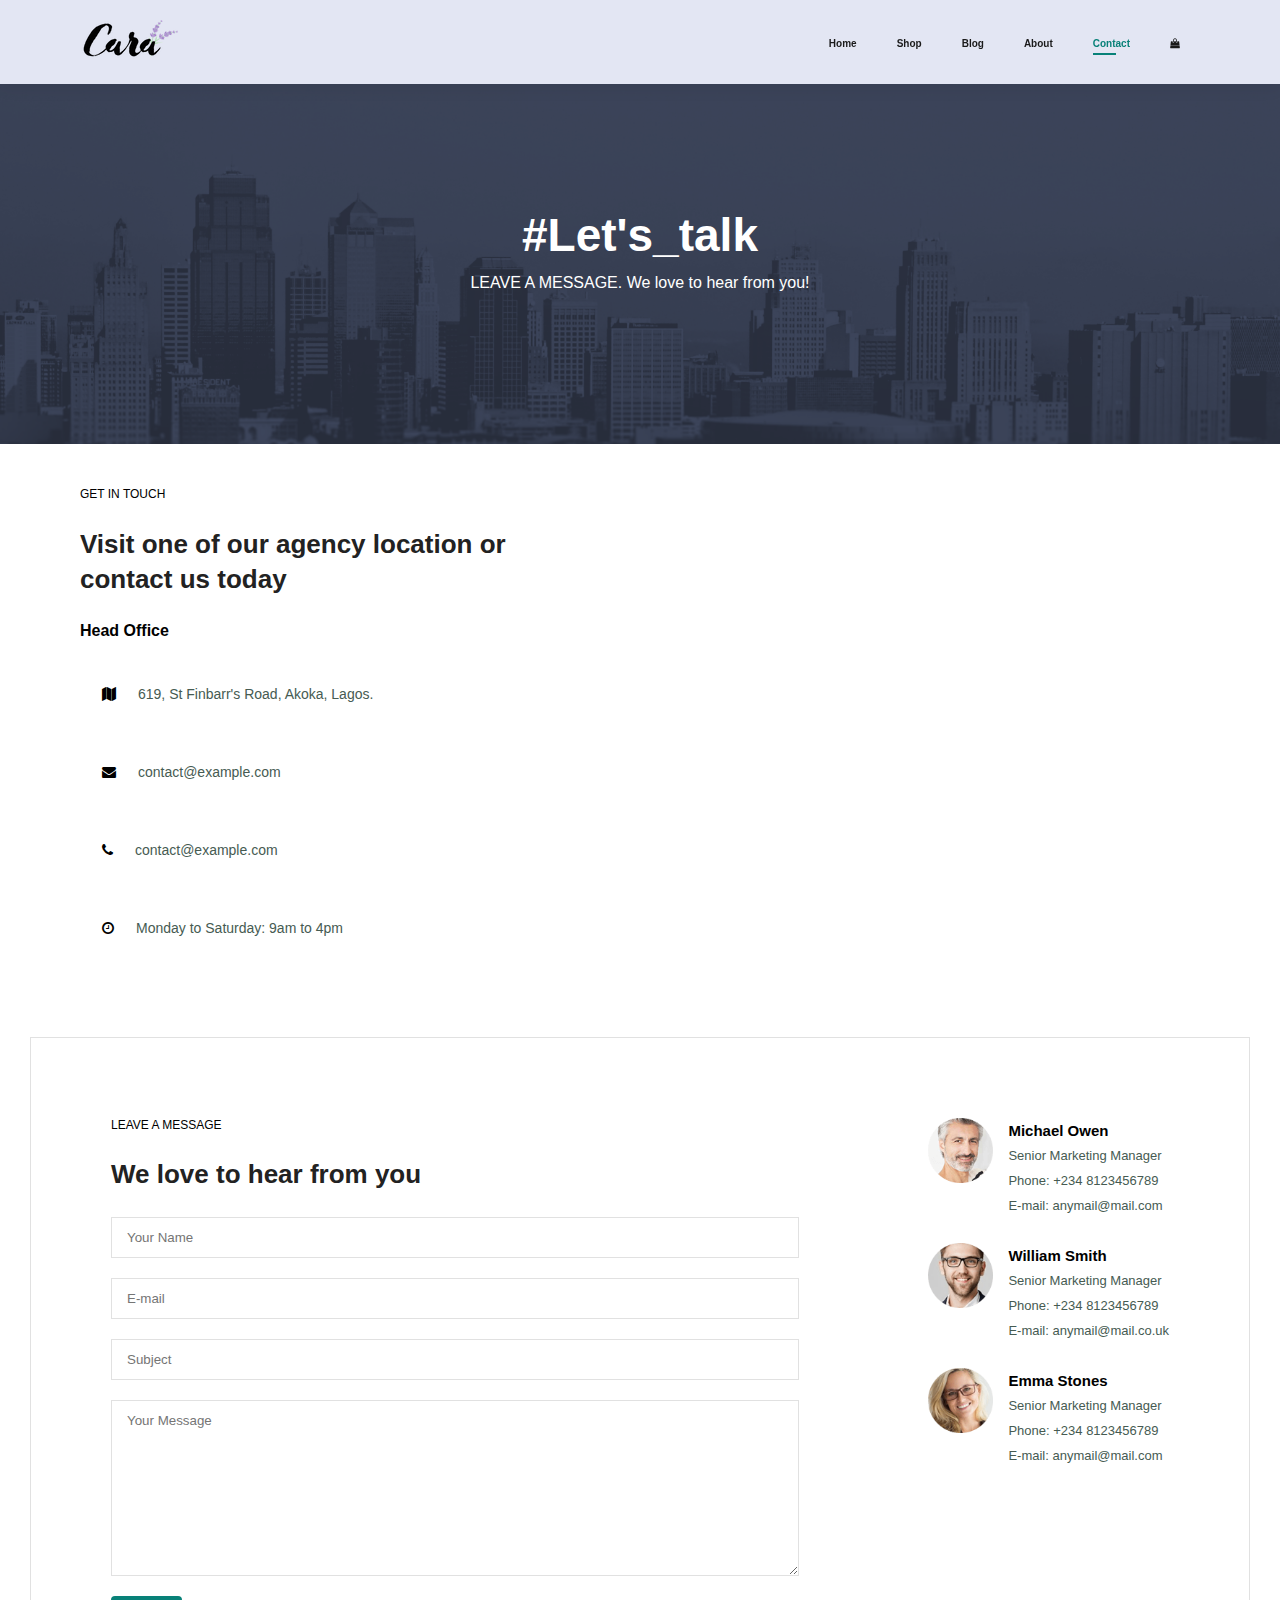
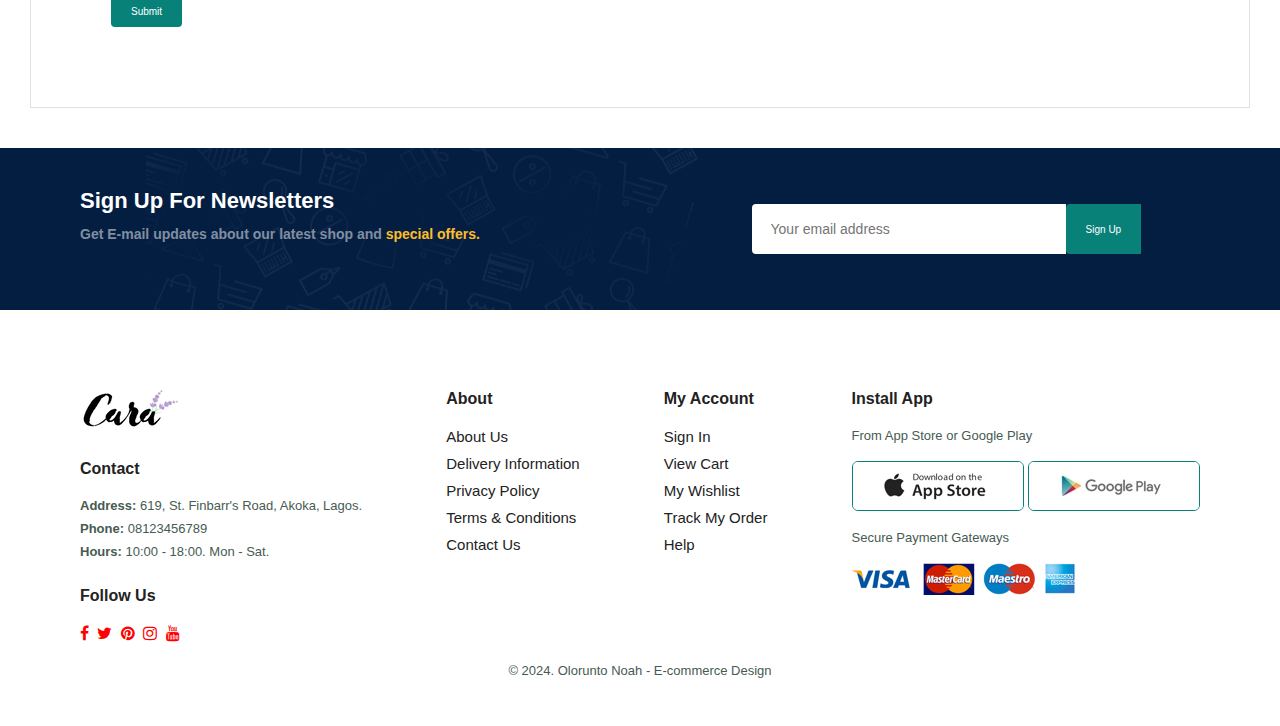
<file: contact.html>
<!DOCTYPE html>
<html lang="en">
<head>
    <meta charset="UTF-8">
    <meta name="viewport" content="width=device-width, initial-scale=1.0">
    <title>E-commerce</title>
    <link rel="stylesheet" href="https://stackpath.bootstrapcdn.com/font-awesome/4.7.0/css/font-awesome.min.css">
    <link rel="stylesheet" href="style.css">
</head>
<body>

    <section id="header">
        <a href="#"><img src="images/logo.png" class="logo" alt=""></a>
        <div>
            <ul id="navbar">
                <li><a href="index.html">Home</a></li>
                <li><a href="shop.html">Shop</a></li>
                <li><a href="blog.html">Blog</a></li>
                <li><a href="about.html">About</a></li>
                <li><a class="active" href="contact.html">Contact</a></li>
                <li id="lg-bag"><a href="cart.html"><i class="fa fa-shopping-bag"></i></a></li>
                <a href="#" id="close"><i class="fa fa-times"></i></a>

            </ul>
        </div>
        <div id="mobile">
            <a href="cart.html"><i class="fa fa-shopping-bag"></i></a>
            <i id="bar" class="fa fa-bars"></i>
        </div>
    </section>

    <section id="page-header" class="about-header">
        
        <h2>#Let's_talk</h2>
        <p>LEAVE A MESSAGE. We love to hear from you!</p>
        
    </section>

    <section id="contact-details" class="section-p1">
        <div class="details">
            <span>GET IN TOUCH</span>
            <h2>Visit one of our agency location or contact us today</h2>
            <h3>Head Office</h3>
            <div>
                <li>
                    <i class="fa fa-map"></i>
                    <p>619, St Finbarr's Road, Akoka, Lagos.</p>
                </li>
                <li>
                    <i class="fa fa-envelope"></i>
                    <p>contact@example.com</p>
                </li>
                <li>
                    <i class="fa fa-phone"></i>
                    <p>contact@example.com</p>
                </li>
                <li>
                    <i class="fa fa-clock-o"></i>
                    <p>Monday to Saturday: 9am to 4pm</p>
                </li>
            </div>
        </div>

        <div class="map">
            <iframe src="https://www.google.com/maps/embed?pb=!1m18!1m12!1m3!1d846575.5770694653!2d-119.07124969394428!3d34.01985761281574!2m3!1f0!2f0!3f0!3m2!1i1024!2i768!4f13.1!3m3!1m2!1s0x80c2c75ddc27da13%3A0xe22fdf6f254608f4!2sLos%20Angeles%2C%20CA%2C%20USA!5e0!3m2!1sen!2sng!4v1726076307344!5m2!1sen!2sng" 
            width="600" height="450" style="border:0;" allowfullscreen="" loading="lazy" referrerpolicy="no-referrer-when-downgrade"></iframe>
        </div>
    </section>

    <section id="form-details">
        <form action="">
            <span>LEAVE A MESSAGE</span>
            <h2>We love to hear from you</h2>
            <input type="text" placeholder="Your Name">
            <input type="text" placeholder="E-mail">
            <input type="text" placeholder="Subject">
            <textarea name="" id="" col="30" rows="10" placeholder="Your Message"></textarea>
            <button class="normal">Submit</button>
      </form>
        <div class="people">
            <div>
                <img src="images/1.png" alt="">
                <p><span>Michael Owen</span>Senior Marketing Manager <br> Phone: +234 8123456789 <br> E-mail: anymail@mail.com</p>
            </div>
            <div>
                <img src="images/2.png" alt="">
                <p><span>William Smith</span>Senior Marketing Manager <br> Phone: +234 8123456789 <br> E-mail: anymail@mail.co.uk</p>
            </div>
            <div>
                <img src="images/3.png" alt="">
                <p><span>Emma Stones</span>Senior Marketing Manager <br> Phone: +234 8123456789 <br> E-mail: anymail@mail.com</p>
            </div>
        </div>

    </section>

    <section id="newsletter" class="section-p1 section-m1">
        <div class="newstext">
            <h4>Sign Up For Newsletters</h4>
            <p>Get E-mail updates about our latest shop and <span>special offers.</span></p>
        </div>
        <div class="form">
            <input type="text" placeholder="Your email address">
            <button class="normal">Sign Up</button>
        </div>
    </section>

    <footer class="section-p1">
        <div class="col">
            <img class="logo" src="images/logo.png" alt="">
            <h4>Contact</h4>
            <p><strong>Address:</strong> 619, St. Finbarr's Road, Akoka, Lagos.</p>
            <p><strong>Phone:</strong> 08123456789</p>
            <p><strong>Hours:</strong> 10:00 - 18:00. Mon - Sat.</p>
            <div class="follow">
                <h4>Follow Us</h4>
                <div class="icon">
                    <i class="fa fa-facebook"></i>
                    <i class="fa fa-twitter"></i>
                    <i class="fa fa-pinterest"></i>
                    <i class="fa fa-instagram"></i>
                    <i class="fa fa-youtube"></i>
                </div>
            </div>
        </div>
       
        <div class="col">
            <h4>About</h4>
            <a href="#">About Us</a>
            <a href="#">Delivery Information</a>
            <a href="#">Privacy Policy</a>
            <a href="#">Terms & Conditions</a>
            <a href="#">Contact Us</a>
        </div>

        <div class="col">
            <h4>My Account</h4>
            <a href="#">Sign In</a>
            <a href="#">View Cart</a>
            <a href="#">My Wishlist</a>
            <a href="#">Track My Order</a>
            <a href="#">Help</a>
        </div>

        <div class="col-install">
            <h4>Install App</h4>
            <p>From App Store or Google Play</p>
            <div class="row">
                <img src="images/app.jpg" alt="">
                <img src="images/play.jpg" alt="">
            </div>
            <p>Secure Payment Gateways</p>
            <img src="images/pay.png" alt="">
        </div>

        <div class="copyright">
            <p>© 2024. Olorunto Noah - E-commerce Design</p>
        </div>
    </footer>



 <script src="apps.js"></script>    
</body>
</html>
</file>
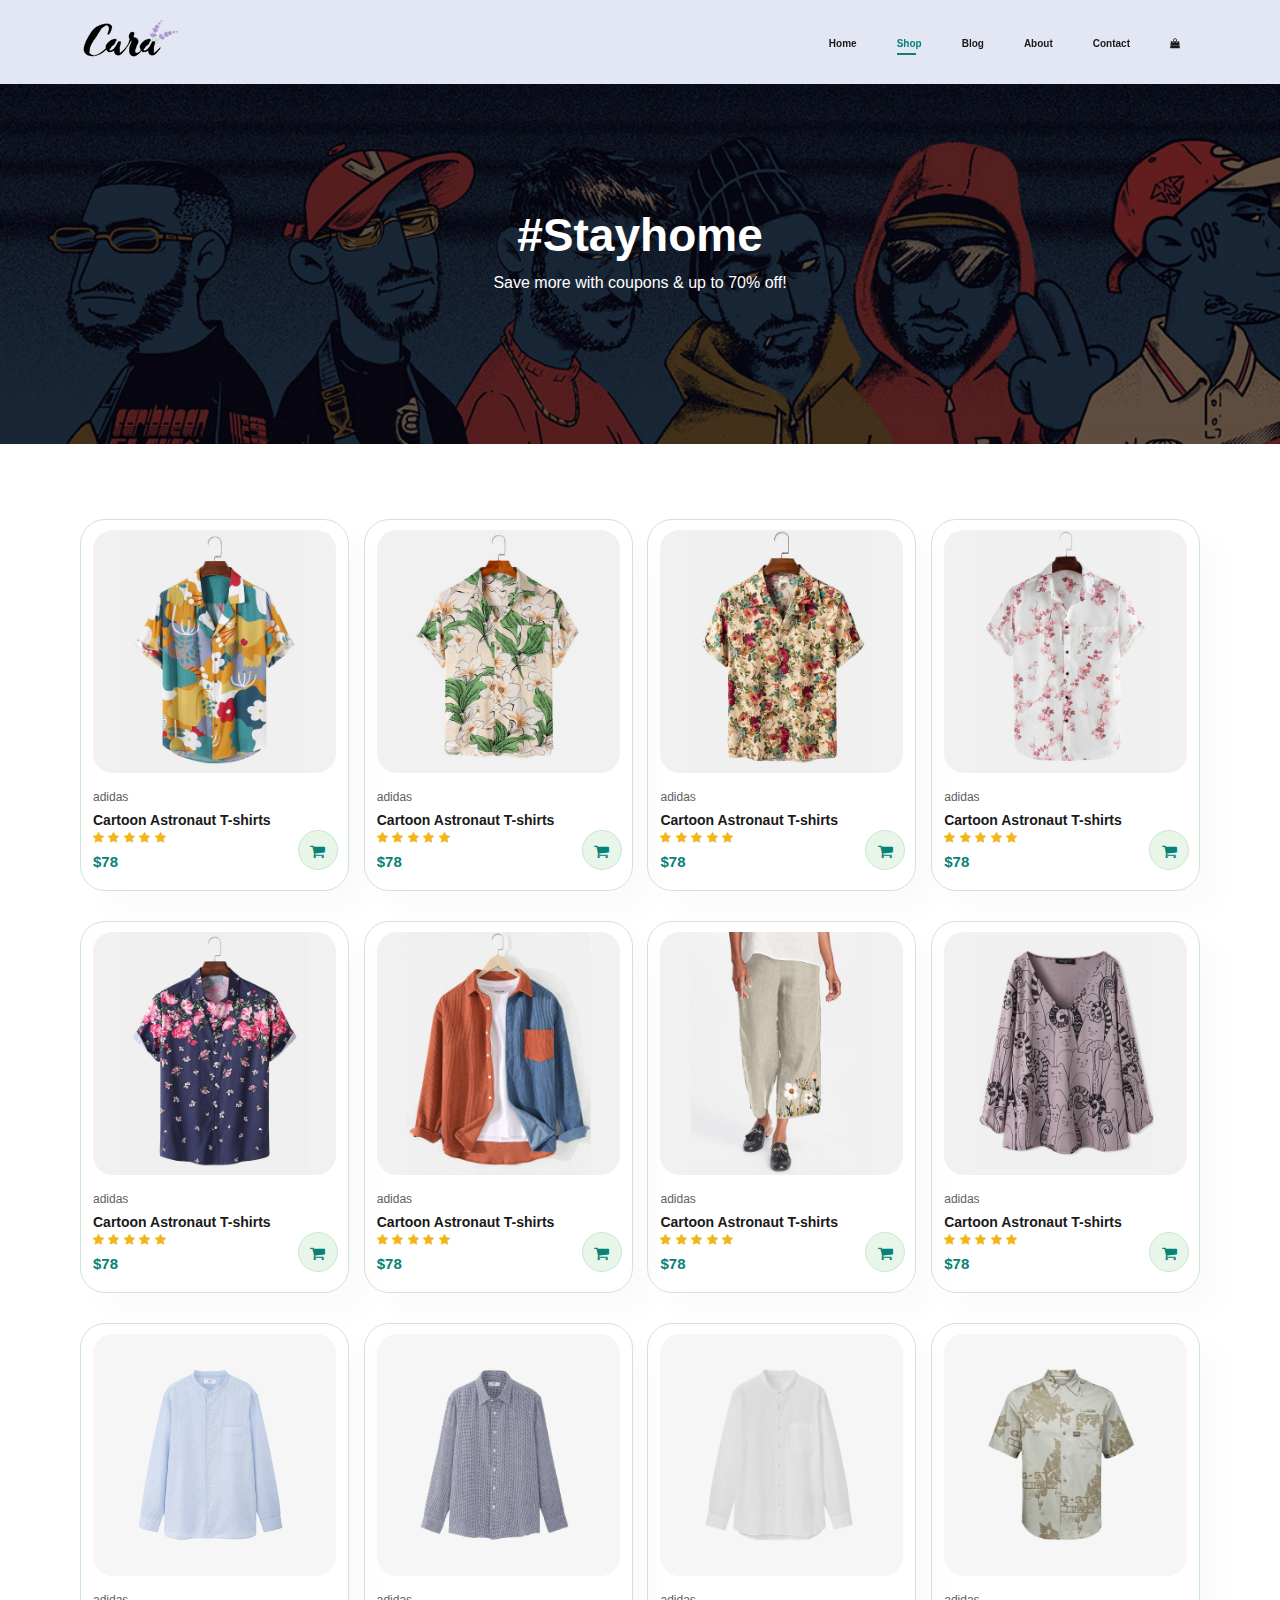
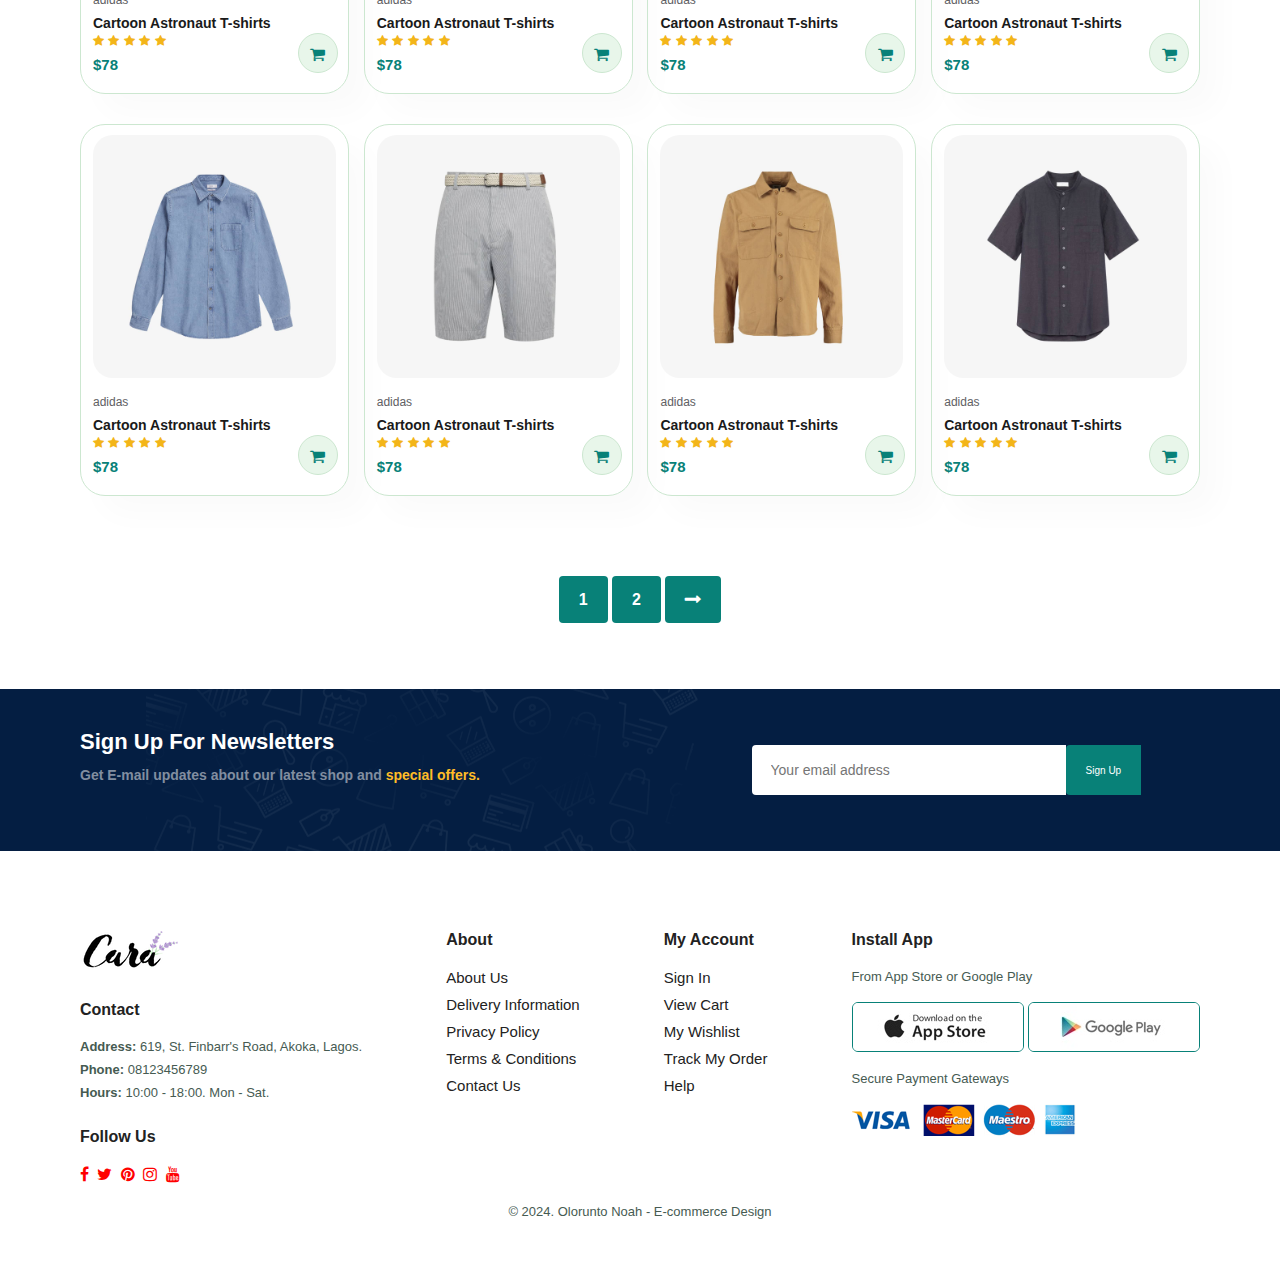
<file: shop.html>
<!DOCTYPE html>
<html lang="en">
<head>
    <meta charset="UTF-8">
    <meta name="viewport" content="width=device-width, initial-scale=1.0">
    <title>E-commerce</title>
    <link rel="stylesheet" href="https://stackpath.bootstrapcdn.com/font-awesome/4.7.0/css/font-awesome.min.css">
    <link rel="stylesheet" href="style.css">
</head>
<body>

    <section id="header">
        <a href="#"><img src="images/logo.png" class="logo" alt=""></a>
        <div>
            <ul id="navbar">
                <li><a href="index.html">Home</a></li>
                <li><a class="active" href="shop.html">Shop</a></li>
                <li><a href="blog.html">Blog</a></li>
                <li><a href="about.html">About</a></li>
                <li><a href="contact.html">Contact</a></li>
                <li id="lg-bag"><a href="cart.html"><i class="fa fa-shopping-bag"></i></a></li>
                <a href="#" id="close"><i class="fa fa-times"></i></a>

            </ul>
        </div>
        <div id="mobile">
            <a href="cart.html"><i class="fa fa-shopping-bag"></i></a>
            <i id="bar" class="fa fa-bars"></i>
        </div>
    </section>

    <section id="page-header">
        
        <h2>#Stayhome</h2>
        <p>Save more with coupons & up to 70% off!</p>
        
    </section>

    <section id="product1" class="section-p1">
       <div class="pro-container">
            <div class="pro" onclick="window.location.href='sproduct.html';">
                <img src="images/f1.jpg" alt="">
                <div class="des">
                    <span>adidas</span>
                    <h5>Cartoon Astronaut T-shirts</h5>
                    <div class="star">
                        <i class="fa fa-star"></i>
                        <i class="fa fa-star"></i>
                        <i class="fa fa-star"></i>
                        <i class="fa fa-star"></i>
                        <i class="fa fa-star"></i>
                    </div>
                    <h4>$78</h4>
                </div>
                <a href="#"><i class="fa fa-shopping-cart cart"></i></a>
            </div>
            <div class="pro">
                <img src="images/f2.jpg" alt="">
                <div class="des">
                    <span>adidas</span>
                    <h5>Cartoon Astronaut T-shirts</h5>
                    <div class="star">
                        <i class="fa fa-star"></i>
                        <i class="fa fa-star"></i>
                        <i class="fa fa-star"></i>
                        <i class="fa fa-star"></i>
                        <i class="fa fa-star"></i>
                    </div>
                    <h4>$78</h4>
                </div>
                <a href="#"><i class="fa fa-shopping-cart cart"></i></a>
            </div>
            <div class="pro">
                <img src="images/f3.jpg" alt="">
                <div class="des">
                    <span>adidas</span>
                    <h5>Cartoon Astronaut T-shirts</h5>
                    <div class="star">
                        <i class="fa fa-star"></i>
                        <i class="fa fa-star"></i>
                        <i class="fa fa-star"></i>
                        <i class="fa fa-star"></i>
                        <i class="fa fa-star"></i>
                    </div>
                    <h4>$78</h4>
                </div>
                <a href="#"><i class="fa fa-shopping-cart cart"></i></a>
            </div>
            <div class="pro">
                <img src="images/f4.jpg" alt="">
                <div class="des">
                    <span>adidas</span>
                    <h5>Cartoon Astronaut T-shirts</h5>
                    <div class="star">
                        <i class="fa fa-star"></i>
                        <i class="fa fa-star"></i>
                        <i class="fa fa-star"></i>
                        <i class="fa fa-star"></i>
                        <i class="fa fa-star"></i>
                    </div>
                    <h4>$78</h4>
                </div>
                <a href="#"><i class="fa fa-shopping-cart cart"></i></a>
            </div>
            <div class="pro">
                <img src="images/f5.jpg" alt="">
                <div class="des">
                    <span>adidas</span>
                    <h5>Cartoon Astronaut T-shirts</h5>
                    <div class="star">
                        <i class="fa fa-star"></i>
                        <i class="fa fa-star"></i>
                        <i class="fa fa-star"></i>
                        <i class="fa fa-star"></i>
                        <i class="fa fa-star"></i>
                    </div>
                    <h4>$78</h4>
                </div>
                <a href="#"><i class="fa fa-shopping-cart cart"></i></a>
            </div>
            <div class="pro">
                <img src="images/f6.jpg" alt="">
                <div class="des">
                    <span>adidas</span>
                    <h5>Cartoon Astronaut T-shirts</h5>
                    <div class="star">
                        <i class="fa fa-star"></i>
                        <i class="fa fa-star"></i>
                        <i class="fa fa-star"></i>
                        <i class="fa fa-star"></i>
                        <i class="fa fa-star"></i>
                    </div>
                    <h4>$78</h4>
                </div>
                <a href="#"><i class="fa fa-shopping-cart cart"></i></a>
            </div>
            <div class="pro">
                <img src="images/f7.jpg" alt="">
                <div class="des">
                    <span>adidas</span>
                    <h5>Cartoon Astronaut T-shirts</h5>
                    <div class="star">
                        <i class="fa fa-star"></i>
                        <i class="fa fa-star"></i>
                        <i class="fa fa-star"></i>
                        <i class="fa fa-star"></i>
                        <i class="fa fa-star"></i>
                    </div>
                    <h4>$78</h4>
                </div>
                <a href="#"><i class="fa fa-shopping-cart cart"></i></a>
            </div>
            <div class="pro">
                <img src="images/f8.jpg" alt="">
                <div class="des">
                    <span>adidas</span>
                    <h5>Cartoon Astronaut T-shirts</h5>
                    <div class="star">
                        <i class="fa fa-star"></i>
                        <i class="fa fa-star"></i>
                        <i class="fa fa-star"></i>
                        <i class="fa fa-star"></i>
                        <i class="fa fa-star"></i>
                    </div>
                    <h4>$78</h4>
                </div>
                <a href="#"><i class="fa fa-shopping-cart cart"></i></a>
            </div>
            
            <div class="pro">
                 <img src="images/n1.jpg" alt="">
                 <div class="des">
                     <span>adidas</span>
                     <h5>Cartoon Astronaut T-shirts</h5>
                     <div class="star">
                         <i class="fa fa-star"></i>
                         <i class="fa fa-star"></i>
                         <i class="fa fa-star"></i>
                         <i class="fa fa-star"></i>
                         <i class="fa fa-star"></i>
                     </div>
                     <h4>$78</h4>
                 </div>
                 <a href="#"><i class="fa fa-shopping-cart cart"></i></a>
             </div>
             <div class="pro">
                 <img src="images/n2.jpg" alt="">
                 <div class="des">
                     <span>adidas</span>
                     <h5>Cartoon Astronaut T-shirts</h5>
                     <div class="star">
                         <i class="fa fa-star"></i>
                         <i class="fa fa-star"></i>
                         <i class="fa fa-star"></i>
                         <i class="fa fa-star"></i>
                         <i class="fa fa-star"></i>
                     </div>
                     <h4>$78</h4>
                 </div>
                 <a href="#"><i class="fa fa-shopping-cart cart"></i></a>
             </div>
             <div class="pro">
                 <img src="images/n3.jpg" alt="">
                 <div class="des">
                     <span>adidas</span>
                     <h5>Cartoon Astronaut T-shirts</h5>
                     <div class="star">
                         <i class="fa fa-star"></i>
                         <i class="fa fa-star"></i>
                         <i class="fa fa-star"></i>
                         <i class="fa fa-star"></i>
                         <i class="fa fa-star"></i>
                     </div>
                     <h4>$78</h4>
                 </div>
                 <a href="#"><i class="fa fa-shopping-cart cart"></i></a>
             </div>
             <div class="pro">
                 <img src="images/n4.jpg" alt="">
                 <div class="des">
                     <span>adidas</span>
                     <h5>Cartoon Astronaut T-shirts</h5>
                     <div class="star">
                         <i class="fa fa-star"></i>
                         <i class="fa fa-star"></i>
                         <i class="fa fa-star"></i>
                         <i class="fa fa-star"></i>
                         <i class="fa fa-star"></i>
                     </div>
                     <h4>$78</h4>
                 </div>
                 <a href="#"><i class="fa fa-shopping-cart cart"></i></a>
             </div>
             <div class="pro">
                 <img src="images/n5.jpg" alt="">
                 <div class="des">
                     <span>adidas</span>
                     <h5>Cartoon Astronaut T-shirts</h5>
                     <div class="star">
                         <i class="fa fa-star"></i>
                         <i class="fa fa-star"></i>
                         <i class="fa fa-star"></i>
                         <i class="fa fa-star"></i>
                         <i class="fa fa-star"></i>
                     </div>
                     <h4>$78</h4>
                 </div>
                 <a href="#"><i class="fa fa-shopping-cart cart"></i></a>
             </div>
             <div class="pro">
                 <img src="images/n6.jpg" alt="">
                 <div class="des">
                     <span>adidas</span>
                     <h5>Cartoon Astronaut T-shirts</h5>
                     <div class="star">
                         <i class="fa fa-star"></i>
                         <i class="fa fa-star"></i>
                         <i class="fa fa-star"></i>
                         <i class="fa fa-star"></i>
                         <i class="fa fa-star"></i>
                     </div>
                     <h4>$78</h4>
                 </div>
                 <a href="#"><i class="fa fa-shopping-cart cart"></i></a>
             </div>
             <div class="pro">
                 <img src="images/n7.jpg" alt="">
                 <div class="des">
                     <span>adidas</span>
                     <h5>Cartoon Astronaut T-shirts</h5>
                     <div class="star">
                         <i class="fa fa-star"></i>
                         <i class="fa fa-star"></i>
                         <i class="fa fa-star"></i>
                         <i class="fa fa-star"></i>
                         <i class="fa fa-star"></i>
                     </div>
                     <h4>$78</h4>
                 </div>
                 <a href="#"><i class="fa fa-shopping-cart cart"></i></a>
             </div>
             <div class="pro">
                 <img src="images/n8.jpg" alt="">
                 <div class="des">
                     <span>adidas</span>
                     <h5>Cartoon Astronaut T-shirts</h5>
                     <div class="star">
                         <i class="fa fa-star"></i>
                         <i class="fa fa-star"></i>
                         <i class="fa fa-star"></i>
                         <i class="fa fa-star"></i>
                         <i class="fa fa-star"></i>
                     </div>
                     <h4>$78</h4>
                 </div>
                 <a href="#"><i class="fa fa-shopping-cart cart"></i></a>
             </div>
        </div>
    </section>

    <section id="pagination" class="section-p1">
       <a href="#">1</a>
       <a href="#">2</a>
       <a href="#"><i class="fa fa-long-arrow-right"></i></a>
    </section>

    <section id="newsletter" class="section-p1 section-m1">
        <div class="newstext">
            <h4>Sign Up For Newsletters</h4>
            <p>Get E-mail updates about our latest shop and <span>special offers.</span></p>
        </div>
        <div class="form">
            <input type="text" placeholder="Your email address">
            <button class="normal">Sign Up</button>
        </div>
    </section>

    <footer class="section-p1">
        <div class="col">
            <img class="logo" src="images/logo.png" alt="">
            <h4>Contact</h4>
            <p><strong>Address:</strong> 619, St. Finbarr's Road, Akoka, Lagos.</p>
            <p><strong>Phone:</strong> 08123456789</p>
            <p><strong>Hours:</strong> 10:00 - 18:00. Mon - Sat.</p>
            <div class="follow">
                <h4>Follow Us</h4>
                <div class="icon">
                    <i class="fa fa-facebook"></i>
                    <i class="fa fa-twitter"></i>
                    <i class="fa fa-pinterest"></i>
                    <i class="fa fa-instagram"></i>
                    <i class="fa fa-youtube"></i>
                </div>
            </div>
        </div>
       
        <div class="col">
            <h4>About</h4>
            <a href="#">About Us</a>
            <a href="#">Delivery Information</a>
            <a href="#">Privacy Policy</a>
            <a href="#">Terms & Conditions</a>
            <a href="#">Contact Us</a>
        </div>

        <div class="col">
            <h4>My Account</h4>
            <a href="#">Sign In</a>
            <a href="#">View Cart</a>
            <a href="#">My Wishlist</a>
            <a href="#">Track My Order</a>
            <a href="#">Help</a>
        </div>

        <div class="col-install">
            <h4>Install App</h4>
            <p>From App Store or Google Play</p>
            <div class="row">
                <img src="images/app.jpg" alt="">
                <img src="images/play.jpg" alt="">
            </div>
            <p>Secure Payment Gateways</p>
            <img src="images/pay.png" alt="">
        </div>

        <div class="copyright">
            <p>© 2024. Olorunto Noah - E-commerce Design</p>
        </div>
    </footer>



 <script src="apps.js"></script>    
</body>
</html>
</file>
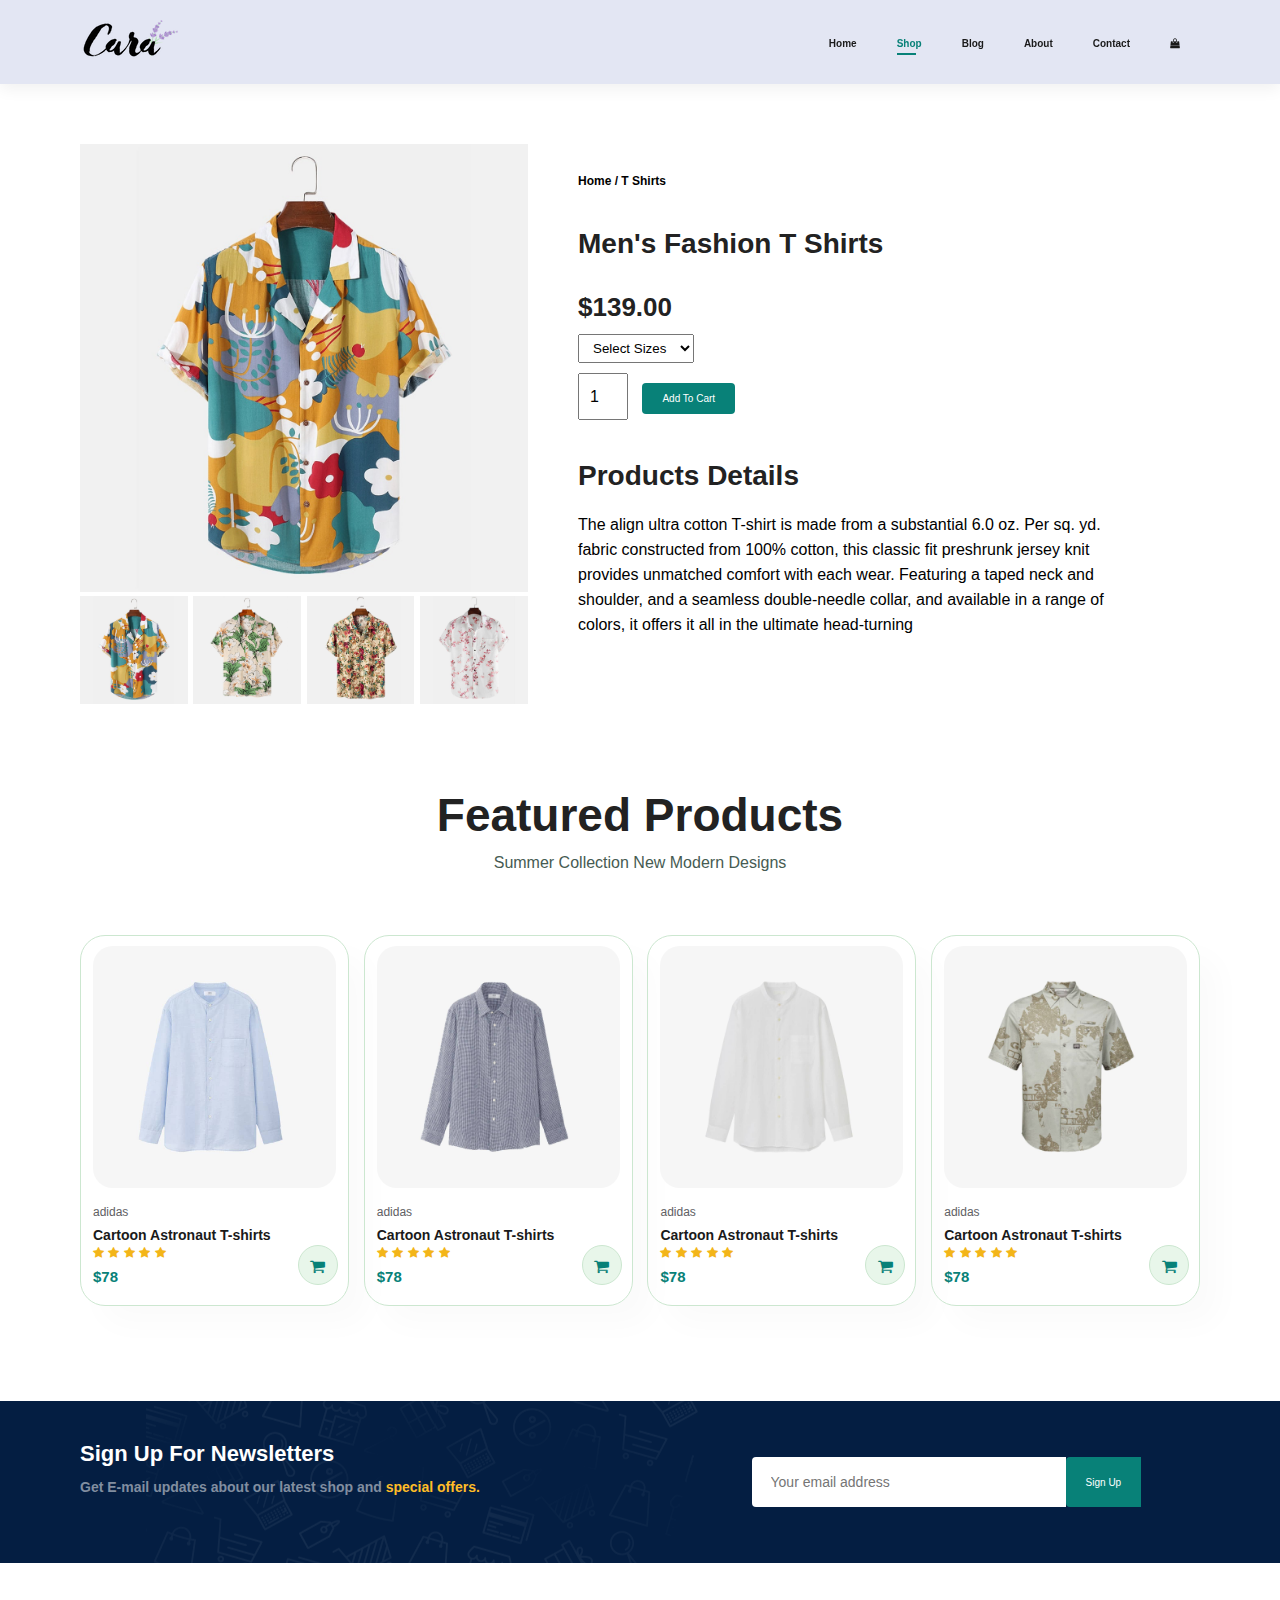
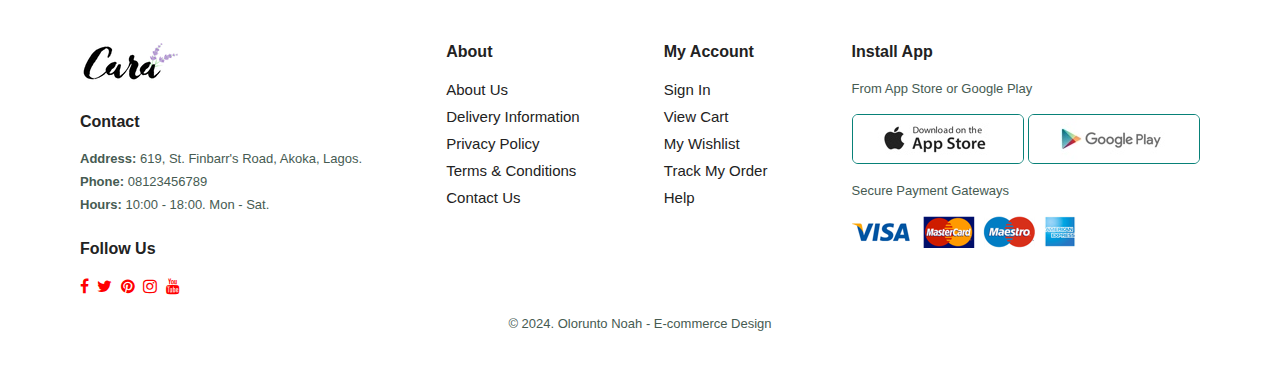
<file: sproduct.html>
<!DOCTYPE html>
<html lang="en">
<head>
    <meta charset="UTF-8">
    <meta name="viewport" content="width=device-width, initial-scale=1.0">
    <title>E-commerce</title>
    <link rel="stylesheet" href="https://stackpath.bootstrapcdn.com/font-awesome/4.7.0/css/font-awesome.min.css">
    <link rel="stylesheet" href="style.css">
</head>
<body>

    <section id="header">
        <a href="#"><img src="images/logo.png" class="logo" alt=""></a>
        <div>
            <ul id="navbar">
                <li><a href="index.html">Home</a></li>
                <li><a class="active" href="shop.html">Shop</a></li>
                <li><a href="blog.html">Blog</a></li>
                <li><a href="about.html">About</a></li>
                <li><a href="contact.html">Contact</a></li>
                <li id="lg-bag"><a href="cart.html"><i class="fa fa-shopping-bag"></i></a></li>
                <a href="#" id="close"><i class="fa fa-times"></i></a>

            </ul>
        </div>
        <div id="mobile">
            <a href="cart.html"><i class="fa fa-shopping-bag"></i></a>
            <i id="bar" class="fa fa-bars"></i>
        </div>
    </section>

    <section id="prodetails" class="section-p1">
       <div class="single-pro-image">
        <img src="images/f1.jpg" width="100%" id="Mainimg" alt="">

        <div class="small-img-group">
            <div class="small-img-col">
                <img src="images/f1.jpg" width="100%" class="small-img" alt="">
            </div>
            <div class="small-img-col">
                <img src="images/f2.jpg" width="100%" class="small-img" alt="">
            </div>
            <div class="small-img-col">
                <img src="images/f3.jpg" width="100%" class="small-img" alt="">
            </div>
            <div class="small-img-col">
                <img src="images/f4.jpg" width="100%" class="small-img" alt="">
            </div>
        </div>
       </div>
       <div class="single-pro-details">
        <h6>Home / T Shirts</h6>
        <h4>Men's Fashion T Shirts</h4>
        <h2>$139.00</h2>
        <select>
            <option>Select Sizes</option>
            <option>Small</option>
            <option>Large</option>
            <option>XL</option>
            <option>XXL</option>
        </select>
        <input type="number" value="1">
        <button class="normal">Add To Cart</button>
        <h4>Products Details</h4>
        <span>The align ultra cotton T-shirt is made from
        a substantial 6.0 oz. Per sq. yd. fabric constructed
        from 100% cotton, this classic fit preshrunk jersey knit
        provides unmatched comfort with each wear. Featuring a taped
        neck and shoulder, and a seamless double-needle collar, and
        available in a range of colors, it offers it all in the ultimate head-turning </span>
       </div>
    </section>

    <section id="product1" class="section-p1">
        <h2>Featured Products</h2>
        <p>Summer Collection New Modern Designs</p>
        <div class="pro-container">
             <div class="pro">
                 <img src="images/n1.jpg" alt="">
                 <div class="des">
                     <span>adidas</span>
                     <h5>Cartoon Astronaut T-shirts</h5>
                     <div class="star">
                         <i class="fa fa-star"></i>
                         <i class="fa fa-star"></i>
                         <i class="fa fa-star"></i>
                         <i class="fa fa-star"></i>
                         <i class="fa fa-star"></i>
                     </div>
                     <h4>$78</h4>
                 </div>
                 <a href="#"><i class="fa fa-shopping-cart cart"></i></a>
             </div>
             <div class="pro">
                 <img src="images/n2.jpg" alt="">
                 <div class="des">
                     <span>adidas</span>
                     <h5>Cartoon Astronaut T-shirts</h5>
                     <div class="star">
                         <i class="fa fa-star"></i>
                         <i class="fa fa-star"></i>
                         <i class="fa fa-star"></i>
                         <i class="fa fa-star"></i>
                         <i class="fa fa-star"></i>
                     </div>
                     <h4>$78</h4>
                 </div>
                 <a href="#"><i class="fa fa-shopping-cart cart"></i></a>
             </div>
             <div class="pro">
                 <img src="images/n3.jpg" alt="">
                 <div class="des">
                     <span>adidas</span>
                     <h5>Cartoon Astronaut T-shirts</h5>
                     <div class="star">
                         <i class="fa fa-star"></i>
                         <i class="fa fa-star"></i>
                         <i class="fa fa-star"></i>
                         <i class="fa fa-star"></i>
                         <i class="fa fa-star"></i>
                     </div>
                     <h4>$78</h4>
                 </div>
                 <a href="#"><i class="fa fa-shopping-cart cart"></i></a>
             </div>
             <div class="pro">
                 <img src="images/n4.jpg" alt="">
                 <div class="des">
                     <span>adidas</span>
                     <h5>Cartoon Astronaut T-shirts</h5>
                     <div class="star">
                         <i class="fa fa-star"></i>
                         <i class="fa fa-star"></i>
                         <i class="fa fa-star"></i>
                         <i class="fa fa-star"></i>
                         <i class="fa fa-star"></i>
                     </div>
                     <h4>$78</h4>
                 </div>
                 <a href="#"><i class="fa fa-shopping-cart cart"></i></a>
             </div>
        </div>
    </section>

    <section id="newsletter" class="section-p1 section-m1">
        <div class="newstext">
            <h4>Sign Up For Newsletters</h4>
            <p>Get E-mail updates about our latest shop and <span>special offers.</span></p>
        </div>
        <div class="form">
            <input type="text" placeholder="Your email address">
            <button class="normal">Sign Up</button>
        </div>
    </section>

    <footer class="section-p1">
        <div class="col">
            <img class="logo" src="images/logo.png" alt="">
            <h4>Contact</h4>
            <p><strong>Address:</strong> 619, St. Finbarr's Road, Akoka, Lagos.</p>
            <p><strong>Phone:</strong> 08123456789</p>
            <p><strong>Hours:</strong> 10:00 - 18:00. Mon - Sat.</p>
            <div class="follow">
                <h4>Follow Us</h4>
                <div class="icon">
                    <i class="fa fa-facebook"></i>
                    <i class="fa fa-twitter"></i>
                    <i class="fa fa-pinterest"></i>
                    <i class="fa fa-instagram"></i>
                    <i class="fa fa-youtube"></i>
                </div>
            </div>
        </div>
       
        <div class="col">
            <h4>About</h4>
            <a href="#">About Us</a>
            <a href="#">Delivery Information</a>
            <a href="#">Privacy Policy</a>
            <a href="#">Terms & Conditions</a>
            <a href="#">Contact Us</a>
        </div>

        <div class="col">
            <h4>My Account</h4>
            <a href="#">Sign In</a>
            <a href="#">View Cart</a>
            <a href="#">My Wishlist</a>
            <a href="#">Track My Order</a>
            <a href="#">Help</a>
        </div>

        <div class="col-install">
            <h4>Install App</h4>
            <p>From App Store or Google Play</p>
            <div class="row">
                <img src="images/app.jpg" alt="">
                <img src="images/play.jpg" alt="">
            </div>
            <p>Secure Payment Gateways</p>
            <img src="images/pay.png" alt="">
        </div>

        <div class="copyright">
            <p>© 2024. Olorunto Noah - E-commerce Design</p>
        </div>
    </footer>

    <script>
        var Mainimg = document.getElementById('Mainimg');
        var smallimg = document.getElementsByClassName('small-img');

        smallimg[0].onclick = function(){
            Mainimg.src = smallimg[0].src;
        }
        smallimg[1].onclick = function(){
            Mainimg.src = smallimg[1].src;
        }
        smallimg[2].onclick = function(){
            Mainimg.src = smallimg[2].src;
        }
        smallimg[3].onclick = function(){
            Mainimg.src = smallimg[3].src;
        }
    </script>



 <script src="apps.js"></script>    
</body>
</html>
</file>
<file: style.css>
*{
    margin: 0;
    padding: 0;
    box-sizing: border-box;
    font-family: sans-serif;
}

h1{
    font-size: 50px;
    line-height: 64px;
    color: #222;
}

h2{
    font-size: 46px;
    line-height: 54px;
    color: #222;
}

h4{
    font-size: 28px;
    color: #222;
}

h6{
    font-weight: 700;
    font-size: 12px;
}

p{
    font-size: 16px;
    color: #465b52;
    margin: 12px 0 28px 0;
}

.section-p1{
    padding: 40px 80px;
}

.section-m1{
    margin: 40px 0;
}

button.normal{
    font-size: 10px;
    font-weight: 500;
    padding: 10px 20px;
    color: black;
    background-color: #fff;
    border-radius: 4px;
    cursor: pointer;
    border: none;
    outline: none;
    transition: 0.2s;
}

button.white{
    font-size: 13px;
    font-weight: 600;
    padding: 11px 18px;
    color: #fff;
    background-color: transparent;
    cursor: pointer;
    border: 1px solid #fff;
    outline: none;
    transition: 0.2s;
}
body{
    width: 100%;
}

/* header start */

#header{
    display: flex;
    align-items: center;
    justify-content: space-between;
    padding: 20px 80px;
    background: #e3e6f3;
    box-shadow: 0 5px 15px rgba(0, 0, 0, 0.06);
    z-index: 999;
    position: sticky;
    top: 0;
    left: 0;
}

#navbar{
    display: flex;
    align-items: center;
    justify-content: center;
}

#navbar li{
    list-style: none;
    padding: 0 20px;
    position: relative;
}

#navbar li a{
    text-decoration: none;
    font-size: 10px;
    font-weight: 600;
    color: #1a1a1a;
    transition: 0.3s ease;
}

#navbar li a:hover,
#navbar li a.active {
    color: #088178;
}

#navbar li a.active::after,
#navbar li a:hover::after{
    content: "";
    width: 30%;
    height: 2px;
    background-color: #088178;
    position: absolute;
    bottom: -4px;
    left: 20px;
}

#mobile{
    display: none;
    align-items: center;
}

#close{
    display: none;
}

/* Home page*/

#hero{
    background-image: url("images/hero4.png");
    height: 90vh;
    width: 100%;
    background-size: cover;
    background-position: top 25% right 0;
    padding: 0 80px;
    display: flex;
    flex-direction: column;
    align-items: flex-start;
    justify-content: center;
}

#hero h4{
    padding-bottom: 15px;
}

#hero h1{
    color: #088178;
}

#hero button{
    background-image: url("images/button.png");
    background-color: transparent;
    color: #088178;
    border: 0;
    padding: 14px 80px 14px 65px;
    background-repeat: no-repeat;
    cursor: pointer;
    font-weight: 700;
    font-size: 15px;

}

#feature{
    display: flex;
    align-items: center;
    justify-content: space-between;
    flex-wrap: wrap;
}

#feature .fe-box{
    width: 180px;
    text-align: center;
    padding: 25px 15px;
    box-shadow: 20px 20px 34px rgba(0, 0, 0, 0.03);
    border: 1px solid #cce7d0;
    border-radius: 4px;
    margin: 15px 0;
}

#feature .fe-box:hover{
    box-shadow: 10px 10px 34px rgba(70, 62, 221, 0.1);
}

#feature .fe-box img{
    width: 100%;
    margin-bottom: 10px;
}


#feature .fe-box h6{
    display: inline-block;
    padding: 9px 8px 6px 8px;
    line-height: 1;
    border-radius: 4px;
    color: #088178;
    background-color: #fddde4;
}

#feature .fe-box:nth-child(2) h6{
    background-color: #cdebbc;
}

#feature .fe-box:nth-child(3) h6{
    background-color: #d1e8f2;
}

#feature .fe-box:nth-child(4) h6{
    background-color: #cdd4f8;
}

#feature .fe-box:nth-child(5) h6{
    background-color: #f6dbf6;
}

#feature .fe-box:nth-child(6) h6{
    background-color: #fff2e5;
}

#product1{
    text-align: center;
}

#product1 .pro-container{
    display: flex;
    justify-content: space-between;
    padding-top: 20px;
    flex-wrap: wrap;

}

#product1 .pro{
    width: 24%;
    min-width: 250px;
    padding: 10px 12px;
    border: 1px solid #cce7d0;
    border-radius: 25px;
    cursor: pointer;
    box-shadow: 20px 20px 30px rgba(0, 0, 0, 0.02);
    margin: 15px 0;
    transition: 0.2s ease;
    position: relative;
}

#product1 .pro:hover{
    box-shadow: 20px 20px 30px rgba(0, 0, 0, 0.2);
}

#product1 .pro img{
    width: 100%;
    border-radius: 20px;
}

#product1 .pro .des{
    text-align: start;
    padding: 10px 0;
}

#product1 .pro .des span{
    color: #606063;
    font-size: 12px;
}

#product1 .pro .des h5{
    padding-top: 7px;
    color: #1a1a1a;
    font-size: 14px;
}

#product1 .pro .des i{
    font-size: 12px;
    color: rgb(243, 181, 25)
}

#product1 .pro .des h4{
    padding-top: 7px;
    font-weight: 700;
    color: #088178;
    font-size: 15px;
}

#product1 .pro .cart{
    width: 40px;
    height: 40px;
    line-height: 40px;
    border-radius: 50px;
    background-color: #e8f6ea;
    font-weight: 500;
    color: #088178;
    border: 1px solid #cce7d0;
    position: absolute;
    bottom: 20px;
    right: 10px;
}

#banner{
    display: flex;
    flex-direction: column;
    justify-content: center;
    align-items: center;
    text-align: center;
    background-image: url("images/b2.jpg");
    width: 100%;
    height: 40vh;
    background-size: cover;
    background-position: center;
}

#banner h4{
    color: #fff;
    font-size: 16px;
}

#banner h2{
    color: #fff;
    font-size: 30px;
    padding: 10px 0;
}

#banner h2 span{
    color: #ef3636;
}

#banner button:hover{
    background: #088178;
    color: #fff;
}

#sm-banner{
    display: flex;
    justify-content: space-between;
    flex-wrap: wrap;
}

#sm-banner .banner-box{
    display: flex;
    flex-direction: column;
    justify-content: center;
    align-items: flex-start;
    background-image: url("images/b17.jpg");
    min-width: 540px;
    height: 50vh;
    background-size: cover;
    background-position: center;
    padding: 30px;
}

#sm-banner .banner-box2{
    background-image: url("images/b10.jpg");  
}

#sm-banner h4{
    color: #fff;
    font-size: 20px;
    font-weight: 300;
}

#sm-banner h2{
    color: #fff;
    font-size: 28px;
    font-weight: 800;
}

#sm-banner span{
    color: #fff;
    font-size: 14px;
    font-weight: 500;
    padding-bottom: 15px;
}


#sm-banner .banner-box:hover button{
    background: #088178;
    border: 1px solid #088178;
}

#banner3{
    display: flex;
    justify-content: space-between;
    flex-wrap: wrap;
    padding: 0 80px;
}

#banner3 .banner-box{
    display: flex;
    flex-direction: column;
    justify-content: center;
    align-items: flex-start;
    background-image: url("images/b7.jpg");
    min-width: 31%;
    height: 30vh;
    background-size: cover;
    background-position: center;
    padding: 20px;
    margin-bottom: 20px;
}

#banner3 .banner-box2{
    background-image: url("images/b4.jpg");
}

#banner3 .banner-box3{
    background-image: url("images/b18.jpg");
}

#banner3 h2{
    color: #fff;
    font-weight: 600;
    font-size: 22px;
}

#banner3 h3{
    color: #ec544e;
    font-weight: 800;
    font-size: 15px;
}

#newsletter{
    display: flex;
    justify-content: space-between;
    flex-wrap: wrap;
    align-items: center;
    background-image: url("images/b14.png");
    background-repeat: no-repeat;
    background-position: 20% 30%;
    background-color: #041e42;
}

#newsletter h4{
    font-size: 22px;
    font-weight: 700;
    color: #fff;
}

#newsletter p{
    font-size: 14px;
    font-weight: 600;
    color: #818ea0;
}

#newsletter p span{
    color: #ffbd27;
}

#newsletter .form{
    display: flex;
    width: 40%;
}




#newsletter input{
    height: 3.125rem;
    padding: 0 1.25em;
    font-size: 14px;
    width: 70%;
    border: 1px solid transparent;
    border-radius: 4px;
    outline: none;
    border-top-right-radius: 0;
    border-bottom-right-radius: 0;
}

#newsletter button{
    background-color: #088178;
    color: #fff;
    text-align: center;
    border-top-right-radius: 0;
    border-bottom-right-radius: 0;
}

footer{
    display: flex;
    flex-wrap: wrap;
    justify-content: space-between;
}

footer .col{
    display: flex;
    flex-direction: column;
    align-items: flex-start;
    margin-bottom: 20px;
}


footer .logo{
    margin-bottom: 30px;
}

footer h4{
    font-size: 16px;
    padding-bottom: 20px;
}

footer p{
    font-size: 13px;
    margin: 0 0 8px 0;
}

footer a{
    font-size: 15px;
    text-decoration: none;
    color: #222;
    margin-bottom: 10px;    
}

footer .follow{
    margin-top: 20px;
}

footer .follow i{
    color: red;
    padding-right: 4px;
    cursor: pointer;
}

footer .follow i:hover,
footer a:hover{
    color: #088178;
}

footer .col-install .row img{
    border: 1px solid #088178;
    border-radius: 6px;
}

footer .col-install img{
    margin: 10px 0 15px 0;
}

footer .copyright{
    width: 100%;
    text-align: center;
}

/* shop page*/

#page-header{
    background-image: url("images/b1.jpg");
    width: 100%;
    height: 40vh;
    background-size: cover;
    display: flex;
    justify-content: center;
    text-align: center;
    flex-direction: column;
    padding: 14px;
}

#page-header h2,
#page-header p{
    color: #fff;
}

#pagination{
    text-align: center;
}

#pagination a{
    text-decoration: none;
    background-color: #088178;
    padding: 15px 20px;
    border-radius: 4px;
    color: #fff;
    font-weight: 600;
}

#pagination a i{
    font-size: 16px;
    font-weight: 600;
}

#prodetails{
    display: flex;
    margin-top: 20px;
}

#prodetails .single-pro-image{
    width: 40%;
    margin-right: 50px;
}

.small-img-group{
    display: flex;
    justify-content: space-between;
}

.small-img-col{
    flex-basis: 24%;
    cursor: pointer;
}

#prodetails .single-pro-details{
    width: 50%;
    padding-top: 30px;
}

#prodetails .single-pro-details h4{
    padding: 40px 0 20px 0;
}

#prodetails .single-pro-details h2{
    font-size: 26px;
}

#prodetails .single-pro-details select{
    display: block;
    padding: 5px 10px;
    margin-bottom: 10px;
}

#prodetails .single-pro-details input{
    width: 50px;
    height: 47px;
    padding-left: 10px;
    font-size: 16px;
    margin-right: 10px;
}

#prodetails .single-pro-details button{
    background: #088178;
    color: #fff;
}

#prodetails .single-pro-details input:focus{
    outline: none;
}

#prodetails .single-pro-details span{
    line-height: 25px;
}

/*blog page*/
#page-header.blog-header{
    background-image: url("images/b19.jpg");
}

#blog{
    padding: 150px 0 150px 150px;
}

#blog .blog-box{
    display: flex;
    align-items: center;
    width: 100%;
    position: relative;
    padding-bottom: 90px;
}

#blog .blog-img{
    width: 50%;
    margin-right: 40px;
}

#blog img{
    width: 100%;
    height: 300px;
    object-fit: cover;
}

#blog .blog-details{
    width: 50%;

}

#blog .blog-details a{
    text-decoration: none;
    font-size: 11px;
    color: #000;
    font-weight: 700;
    position: relative;
    transition: 0.3s;
}

#blog .blog-details a::after{
    content: "";
    width: 50px;
    height: 1px;
    background-color: #000;
    position: absolute;
    top: 4px;
    right: -60px;
}

#blog .blog-details a:hover{
    color: #088178;

}

#blog .blog-details a:hover::after{
    background-color: #088178;
}

#blog .blog-box h1{
    position: absolute;
    top: -40px;
    left: 0;
    font-size: 70px;
    font-weight: 700;
    color: #c9cbce;
    z-index: -9;
}

#page-header.about-header{
    background-image: url("images/banner.png");
}

#about-head{
    display: flex;
    align-items: center;
}

#about-head img{
    width: 50%;
    height: auto;
}

#about-head div{
    padding-left: 40px;
}

#about-app{
    text-align: center;
}

#about-app .video{
    width: 70%;
    height: 100%;
    margin: 30px auto 0 auto;
}

#about-app .video video{
    width: 100%;
    height: 100%;
    border-radius: 20px;
}

/* Contact page*/

#contact-details{
    display: flex;
    align-items: center;
    justify-content: space-between;
}

#contact-details .details{
    width: 40%;
}

#contact-details .details span,
#form-details form span{
    font-size: 12px;
}

#contact-details .details h2,
#form-details form h2{
    font-size: 26px;
    line-height: 35px;
    padding: 25px 0;
}

#contact-details .details h3{
    font-size: 16px;
    padding-bottom: 15px;
}


#contact-details .details li{
    list-style: none;
    display: flex;
    align-items: center;
    padding: 10px 0;
}

#contact-details .details li i{
    font-size: 14px;
    padding: 22px;
}

#contact-details .details li p{
    margin: 0;
    font-size: 14px;
}

#contact-details .map{
    width: 55%;
    height: 400px;
}

#contact-details .map iframe{
    width: 100%;
    height: 100%
}

#form-details{
    display: flex;
    justify-content: space-between;
    margin: 30px;
    padding: 80px;
    border: 1px solid #e1e1e1;
}

#form-details form{
    width: 65%;
    display: flex;
    flex-direction: column;
    align-items: flex-start;
}

#form-details form input,
#form-details form textarea{
    width: 100%;
    padding: 12px 15px;
    outline: none;
    margin-bottom: 20px;
    border: 1px solid #e1e1e1;
}

#form-details form button{
    background-color: #088178;
    color: #fff;
}

#form-details .people div{
    padding-bottom: 25px;
    display: flex;
    align-items: flex-start;
}

#form-details .people div img{
    width: 65px;
    height: 65px;
    object-fit: cover;
    margin-right: 15px;
}

#form-details .people div p{
    margin: 0;
    font-size: 13px;
    line-height: 25px;
}

#form-details .people div p span{
    display: block;
    font-size: 15px;
    font-weight: 600;
    color: #000;

}

/* Cart Page*/
#cart{
     overflow-x: auto;
}

#cart table{
    width: 100%;
    border-collapse: collapse;
    table-layout: fixed;
    white-space: nowrap;
}

#cart table img{
    width: 70px;
}

#cart table td:nth-child(1){
    width: 100px;
    text-align: center;
}

#cart table td:nth-child(2){
    width: 150px;
    text-align: center;
}

#cart table td:nth-child(3){
    width: 250px;
    text-align: center;
}

#cart table td:nth-child(4),
#cart table td:nth-child(5),
#cart table td:nth-child(6){
    width: 150px;
    text-align: center;
}

#cart table td:nth-child(5) input{
    width: 70px;
    padding: 10px 5px 10px 15px;
}

#cart table thead{
    border: 1px solid #e2e9e1;
    border-left: none;
    border-right: none;
}

#cart table thead td{
    font-weight: 700;
    text-transform: uppercase;
    font-size: 13px;
    padding: 18px 0;
}


#cart table tbody tr td {
    padding-top: 15px;
}


#cart table thead td{
    font-size: 13px;
}

#cart-add{
    display: flex;
    flex-wrap: wrap;
    justify-content: space-between;
}

#coupon{
    width: 50%;
    margin-bottom: 30px;
}

#coupon h3{
    padding-bottom: 15px;
}

#coupon input{
    padding: 10px 20px;
    outline: none;
    width: 60%;
    margin-right: 10px;
    border: 1px solid #e2e9e1;
}

#coupon button,
#subtotal button{
     background-color: #088178;
     color: #fff;
     padding: 12px 20px;
}

#subtotal{
    width: 50%;
    margin-bottom: 30px;
    border: 1px solid #e2e9e1;
    padding: 30px; 
}


#subtotal table{
    border-collapse: collapse;
    width: 100%;
    margin-bottom: 20px;
}

#subtotal table td{
    width: 50%;
    border: 1px solid #e2e9e1;
    padding: 10px;
    font-size: 15px;
}

















/* Media Query*/

@media (max-width:799px){
    .section-p1{
        padding: 40px 40px;
    }
    #navbar {
        display: flex;
        flex-direction: column;
        align-items: flex-start;
        justify-content: flex-start;
        position: fixed;
        top: 0;
        right: -300px;
        height: 100vh;
        width: 300px;
        background-color: #e3e6f3;
        box-shadow: 0 40px 60px rgba(0, 0, 0, 0.03);
        padding: 80px 0 0 10px;
        transition: 0.3s;
    }
    #navbar.active{
        right: 0px;

    }
    #navbar li{
        margin-bottom: 25px;
    }
    #mobile{
        display: flex;
        align-items: center;
    }
    #mobile i{
        color: #1a1a1a;
        font-size: 24px;
        padding-left: 20px;
    }
    #close{
        display: initial;
        position: absolute;
        top: 30px;
        left: 30px;
        color: #222;
        font-size: 24px;

    }
    #lg-bag{
        display: none;
    }
    #hero {
        height: 90vh;
        padding: 0 80px;
        background-position: top 30% right 30%;
    }
    #feature {
        justify-content: center;
    }
    #feature .fe-box {
        
        margin: 15px 15px;
    }
    #product1 .pro-container {
        
        justify-content: center;
    }  
    #product1 .pro {
       
        margin: 15px;
       
    }
    #banner {
        height: 20vh;
    }
    #sm-banner .banner-box {
        min-width: 100%;
        height: 30vh;
    }
    #banner3 {
        padding: 0 40px;
    }
    #banner3 .banner-box {
       width: 28%;
    }
    #newsletter .form {
        width: 70%;
    }

    /* contact page*/
    #form-details {
        padding: 40px;
    }
    #form-details form {
        width: 50%;
    }
}

@media (max-width:477px){
    .section-p1{
        padding: 20px;
    }
    #header {
        padding: 10px 30px;
        
    }
    h1{
        font-size: 38px;
    }
    h2{
        font-size: 32px;
    }
    #hero {
        padding: 0 20px;
        background-position: 60%; 
    }
    #feature {
        justify-content: space-between;
    }
    #feature .fe-box {
        width: 155px;
        margin: 0 0 15px 0;
    }
    #product1 .pro {
        width: 100%;
    }
    #banner{
        height: 40vh;
    }
    #sm-banner .banner-box {
        height: 40vh;
    }
    #sm-banner .banner-box{
        margin-top: 20px;
    }
    #banner3{
        padding: 0 20px;
    }
    #banner3 .banner-box {
        width: 100%;
    }
    #newsletter{
        padding: 40px 20px;
    }
    #newsletter .form {
        width: 100%;
    }
    footer .copyright{
        text-align: start;
    }

    /* single product*/
    #prodetails{
        display: flex;
        flex-direction: column;
    }
    #prodetails .single-pro-image {
    width: 100%;
    margin-right: 0px;
    }
    #prodetails .single-pro-details {
        width: 100%;
    }
    #prodetails option{
        font-size: 5px;
    }


    /*blog page*/
    #blog {
        padding: 100px 20px 0 20px;
    }

    #blog .blog-box {
        display: flex;
        flex-direction: column;
        align-items: flex-start;
    }
    #blog .blog-img {
        width: 100%;
        margin-right: 0;
        margin-bottom: 30px;
    }
    #blog .blog-details {
        width: 100%;
    }

    /*about page*/
    #about-head{
        flex-direction: column;
        align-items: center;
    }
    #about-head img {
        width: 100%;
        margin-bottom: 20px;
    }
    #about-head div {
        padding-left: 0px;
    }
    #about-app .video {
        width: 100%;
    }

    /*contact page*/
    #contact-details {
       flex-direction: column;
    }
    #contact-details .details{
        width: 100%;

    }
    #contact-details .map{
        width: 100%;
    }
    #form-details {
        
        margin: 10px;
        padding: 30px 10px;
        flex-wrap: wrap;
    }
    #form-details form{
        width: 100%;
        margin-bottom: 30px;
    }

    /*cart page*/

    #cart-add {
        flex-direction: column;
   
    }
    #coupon {
        width: 100%;
    }
    #subtotal {
        width: 100%;
        padding: 20px;
    }
}
</file>
